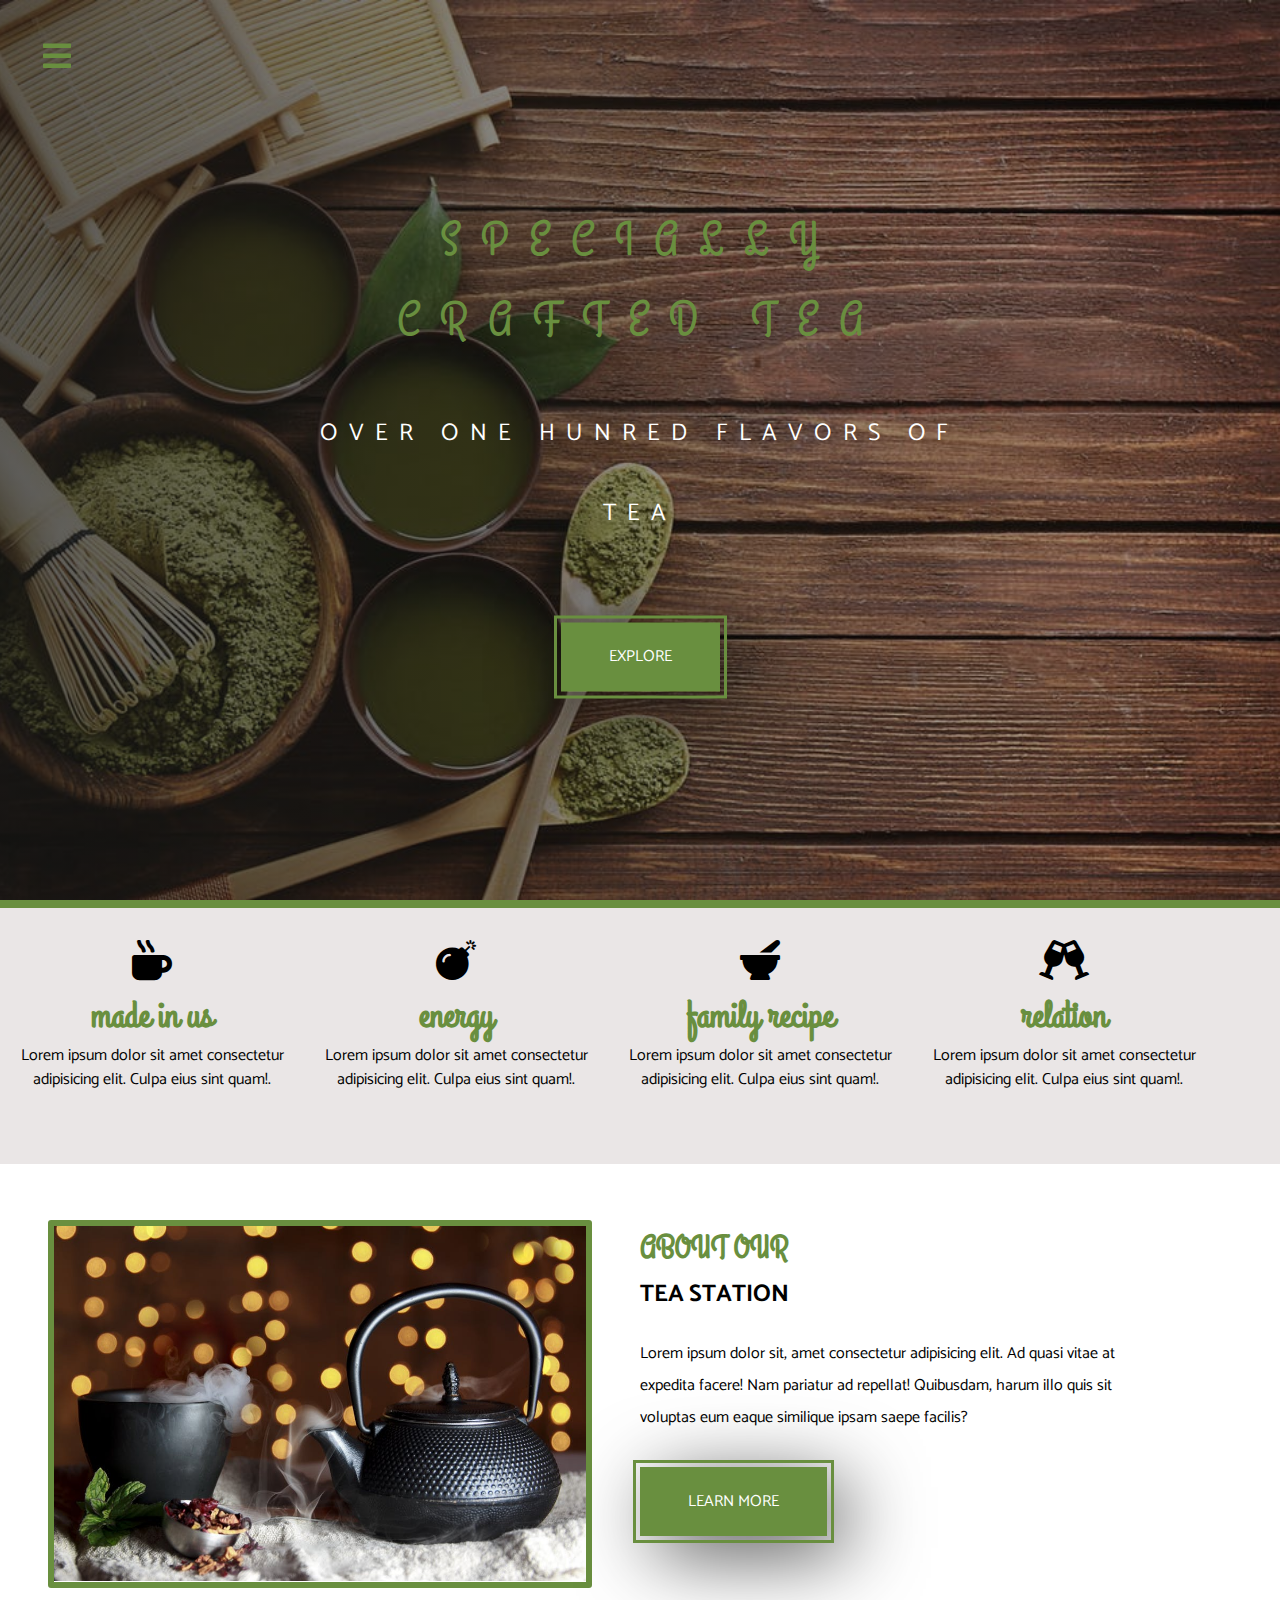
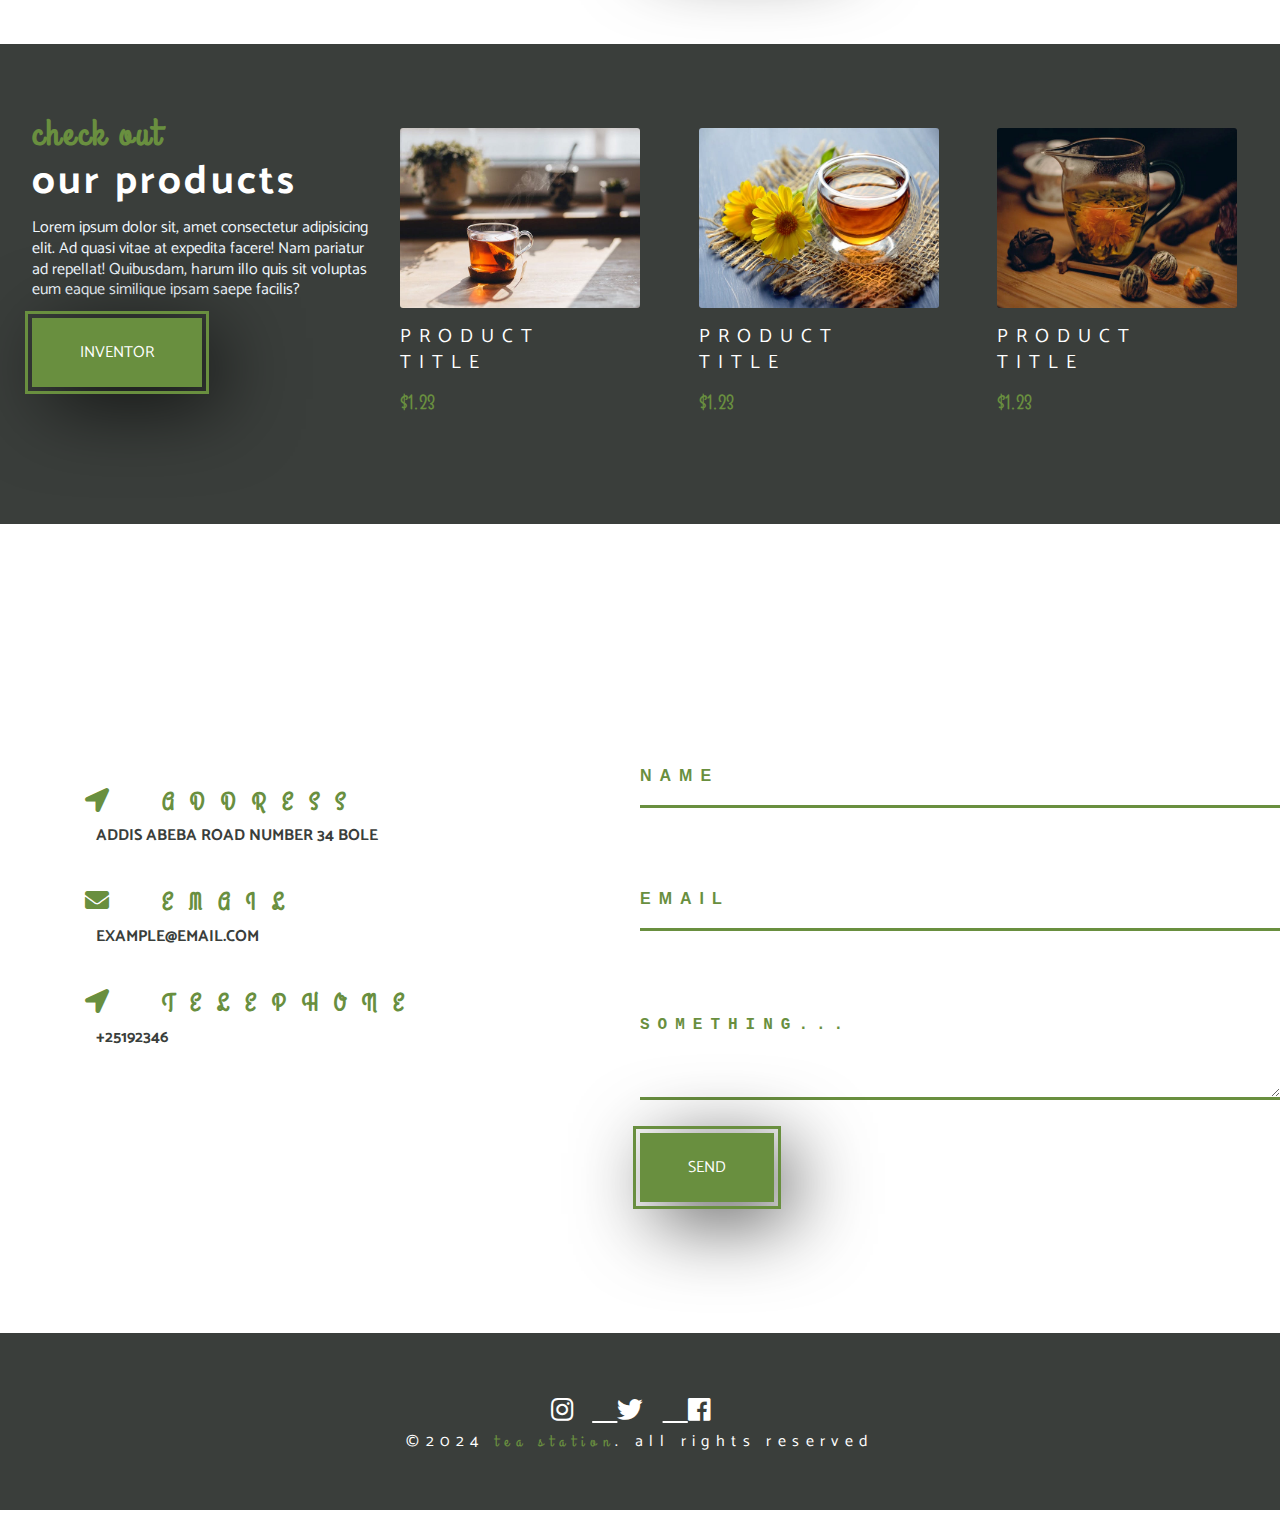
<file: index.html>
<!DOCTYPE html>
<html lang="en">
  <head>
    <link rel="stylesheet" href="./css/icon-font.css" />

    <link rel="stylesheet" href="./css/style.css" />
    <link rel="stylesheet" href="./fontawesome-free-5.7.2-web/css/all.css" />

    <meta charset="UTF-8" />
    <meta name="viewport" content="width=device-width, initial-scale=1.0" />
    <title>Document</title>
  </head>
  <body>
    <div class="navigation">
      <input type="checkbox" class="navigation__checkbox" id="nav-toggle" />
      <label for="nav-toggle" class="navigation__button"
        ><span class="nav-btn" id="nav-btn">
          <i class="fas fa-bars"></i>
        </span>
       
          <span class="navigation__close" id="nav-close">
            <i class="fas fa-times"></i>
          </span>
        
        </label
      >
      <div class="navigation__background">&nbsp;</div>
      <div class="navigation__nav">
        
        <ul class="navigation__list">
          <li class="navigation__item">
            <a href="index.html" class="navigation__link">Home</a>
          </li>
          <li class="navigation__item">
            <a href="skills.html" class="navigation__link">Skill</a>
          </li>
          <li class="navigation__item">
            <a href="about.html" class="navigation__link">About</a>
          </li>
          <li class="navigation__item">
            <a href="products.html" class="navigation__link">Product</a>
          </li>
        </ul>
      </div>
    </div>
    <header class="header">
      <div class="header-primary">
        <span class="header-primary--main"> specially crafted tea </span>
        <span class="header-primary--sub">
          Over one hunred flavors of tea
        </span>
        <a class="btn btn--main" href="#">Explore</a>
      </div>
    </header>
    <div class="divider-continer"></div>
    <section class="section-skill">
      <article class="skill">
        <span class="skill-icon"><i class="fas fa-mug-hot"></i></span>
        <div class="skill__title"><h1>made in us</h1></div>
        <div class="skill__text">
          <p>
            Lorem ipsum dolor sit amet consectetur adipisicing elit. Culpa eius
            sint quam!.
          </p>
        </div>
      </article>
      <article class="skill">
        <span class="skill-icon"><i class="fas fa-bomb"></i></span>
        <div class="skill__title"><h1>energy</h1></div>
        <div class="skill__text">
          <p>
            Lorem ipsum dolor sit amet consectetur adipisicing elit. Culpa eius
            sint quam!.
          </p>
        </div>
      </article>
      <article class="skill">
        <span class="skill-icon"><i class="fas fa-mortar-pestle"></i></span>
        <div class="skill__title"><h1>family recipe</h1></div>
        <div class="skill__text">
          <p>
            Lorem ipsum dolor sit amet consectetur adipisicing elit. Culpa eius
            sint quam!.
          </p>
        </div>
      </article>
      <article class="skill">
        <span class="skill-icon"><i class="fas fa-glass-cheers"></i></span>
        <div class="skill__title"><h1>relation</h1></div>
        <div class="skill__text">
          <p>
            Lorem ipsum dolor sit amet consectetur adipisicing elit. Culpa eius
            sint quam!.
          </p>
        </div>
      </article>
    </section>
    <section class="about">
      <div class="about-image">
        <img src="./images/about-bcg.jpeg" alt="cup of tea" />
      </div>
      <div class="about-text">
        <h1>about our</h1>
        <h2>tea station</h2>
        <p>
          Lorem ipsum dolor sit, amet consectetur adipisicing elit. Ad quasi
          vitae at expedita facere! Nam pariatur ad repellat! Quibusdam, harum
          illo quis sit voluptas eum eaque similique ipsam saepe facilis?
        </p>
        <a class="btn btn--sub" href="#">learn more</a>
      </div>
    </section>
    <section class="section-production">
      <div class="production__text">
        <h1>check out</h1>
        <h2>our products</h2>
        <p>
          Lorem ipsum dolor sit, amet consectetur adipisicing elit. Ad quasi
          vitae at expedita facere! Nam pariatur ad repellat! Quibusdam, harum
          illo quis sit voluptas eum eaque similique ipsam saepe facilis?
        </p>
        <a class="btn btn-teritary" href="#">inventor</a>
      </div>
      <div class="production__showcase-box">
        <div class="production-showcase">
          <img src="./images/product-1.jpeg" alt="product one" />
          <span class="production-title">product title</span>
          <span class="production-price">$1.23</span>
        </div>
        <div class="production-showcase">
          <img src="./images/product-2.jpeg" alt="product two" />
          <span class="production-title">product title</span>
          <span class="production-price">$1.23</span>
        </div>
        <div class="production-showcase">
          <img src="./images/product-3.jpeg" alt="product three" />
          <span class="production-title">product title</span>
          <span class="production-price">$1.23</span>
        </div>
      </div>
    </section>
    <section class="section-contact">
      <div class="contact">
        <div class="contact-info">
          <h3 class="contact-title">
            <span class="contact-icon"
              ><i class="fas fa-location-arrow"></i
            ></span>
            address
          </h3>
          <h3 class="contact-text">addis abeba road number 34 bole</h3>
        </div>
        <div class="contact-info">
          <h3 class="contact-title">
            <span class="contact-icon"><i class="fas fa-envelope"></i></span>
            email
          </h3>
          <h3 class="contact-text">example@email.com</h3>
        </div>
        <div class="contact-info">
          <h3 class="contact-title">
            <span class="contact-icon"
              ><i class="fas fa-location-arrow"></i
            ></span>
            telephone
          </h3>
          <h3 class="contact-text">+25192346</h3>
        </div>
      </div>
      <div class="contact-form-box">
        <form action="./tsionbeyene2gmail.com" method="post">
          <input type="text" placeholder="name" class="form-control" />
          <input type="email" placeholder="email" class="form-control" />
          <textarea
            name="message"
            rows="4"
            placeholder="something..."
            class="form-control"
          ></textarea>
          <a class="btn btn-form" href="#">send</a>
        </form>
      </div>
    </section>
    <footer class="footer">
      <div class="section-center">
        <div class="social-icons">
          <a href="#" class="social-icon">
            <i class="fab fa-instagram"></i>
          </a>
          <a href="#" class="social-icon">
            <i class="fab fa-twitter"></i>
          </a>
          <a href="#" class="social-icon">
            <i class="fab fa-facebook"></i>
          </a>
        </div>
        <p class="footer-text">
          &copy;2024 <span class="text-primary">tea station</span>. all rights
          reserved
        </p>
      </div>
    </footer>
  </body>
</html>
</file>
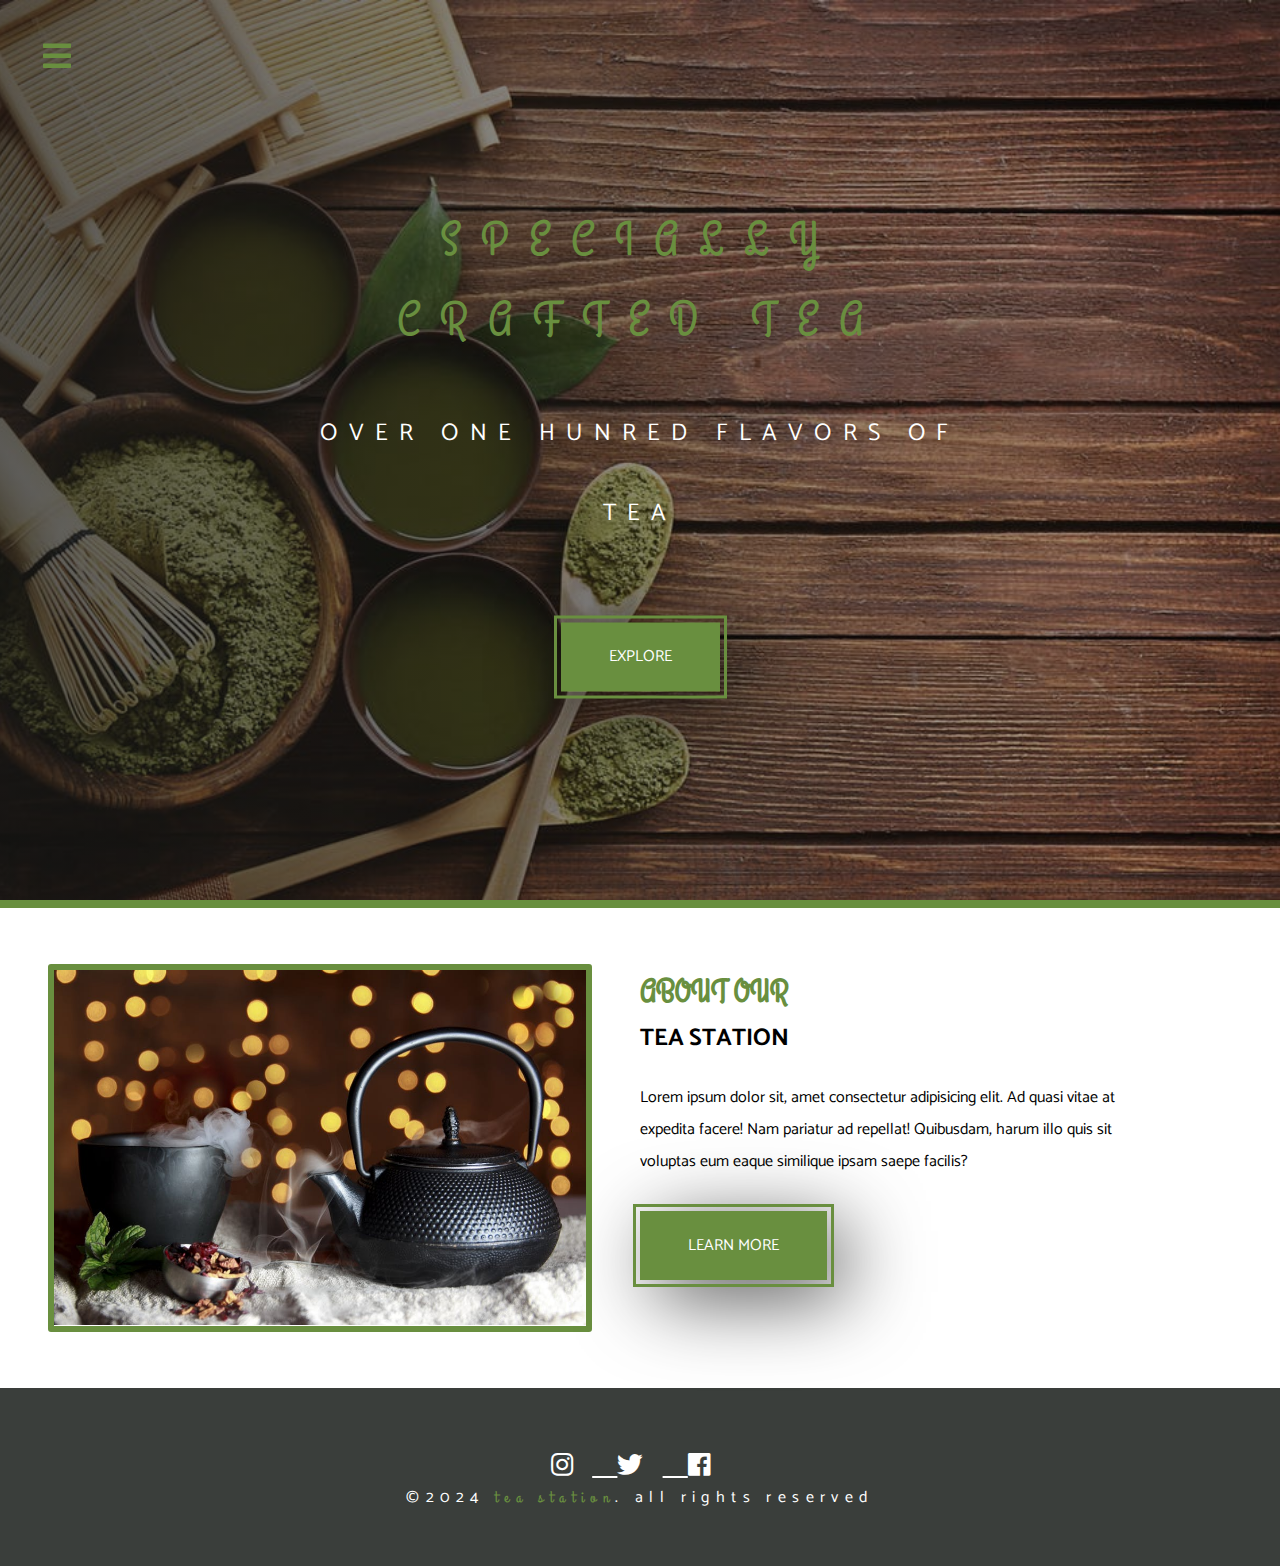
<file: about.html>
<!DOCTYPE html>
<html lang="en">
  <head>
    <meta charset="UTF-8" />
    <meta name="viewport" content="width=device-width, initial-scale=1.0" />
    <meta http-equiv="X-UA-Compatible" content="ie=edge" />
    <title>Tea Station || About</title>
    <!-- font-awesome -->
    <link rel="stylesheet" href="./fontawesome-free-5.7.2-web/css/all.css" />
    <!-- custom css -->
    <link rel="stylesheet" href="./css/style.css" />
  </head>

  <body>
    <!-- nav button -->
    <div class="navigation">
      <input type="checkbox" class="navigation__checkbox" id="nav-toggle" />
      <label for="nav-toggle" class="navigation__button"
        ><span class="nav-btn" id="nav-btn">
          <i class="fas fa-bars"></i>
        </span>
       
          <span class="navigation__close" id="nav-close">
            <i class="fas fa-times"></i>
          </span>
        
        </label
      >
      <div class="navigation__background">&nbsp;</div>
      <div class="navigation__nav">
        
        <ul class="navigation__list">
          <li class="navigation__item">
            <a href="index.html" class="navigation__link">Home</a>
          </li>
          <li class="navigation__item">
            <a href="skills.html" class="navigation__link">Skill</a>
          </li>
          <li class="navigation__item">
            <a href="about.html" class="navigation__link">About</a>
          </li>
          <li class="navigation__item">
            <a href="products.html" class="navigation__link">Product</a>
          </li>
        </ul>
      </div>
    </div>
    <header class="header">
      <div class="header-primary">
        <span class="header-primary--main"> specially crafted tea </span>
        <span class="header-primary--sub">
          Over one hunred flavors of tea
        </span>
        <a class="btn btn--main" href="#">Explore</a>
      </div>
    </header>
    <div class="divider-continer"></div>
    <!-- skills section -->
    <!-- about -->
    <section class="about">
      <div class="about-image">
        <img src="./images/about-bcg.jpeg" alt="cup of tea" />
      </div>
      <div class="about-text">
        <h1>about our</h1>
        <h2>tea station</h2>
        <p>
          Lorem ipsum dolor sit, amet consectetur adipisicing elit. Ad quasi
          vitae at expedita facere! Nam pariatur ad repellat! Quibusdam, harum
          illo quis sit voluptas eum eaque similique ipsam saepe facilis?
        </p>
        <a class="btn btn--sub" href="#">learn more</a>
      </div>
    </section>
    <!-- end of about -->

    <footer class="footer">
      <div class="section-center">
        <div class="social-icons">
          <a href="#" class="social-icon">
            <i class="fab fa-instagram"></i>
          </a>
          <a href="#" class="social-icon">
            <i class="fab fa-twitter"></i>
          </a>
          <a href="#" class="social-icon">
            <i class="fab fa-facebook"></i>
          </a>
        </div>
        <p class="footer-text">
          &copy;2024 <span class="text-primary">tea station</span>. all rights
          reserved
        </p>
      </div>
    </footer>
  </body>
</html>
</file>
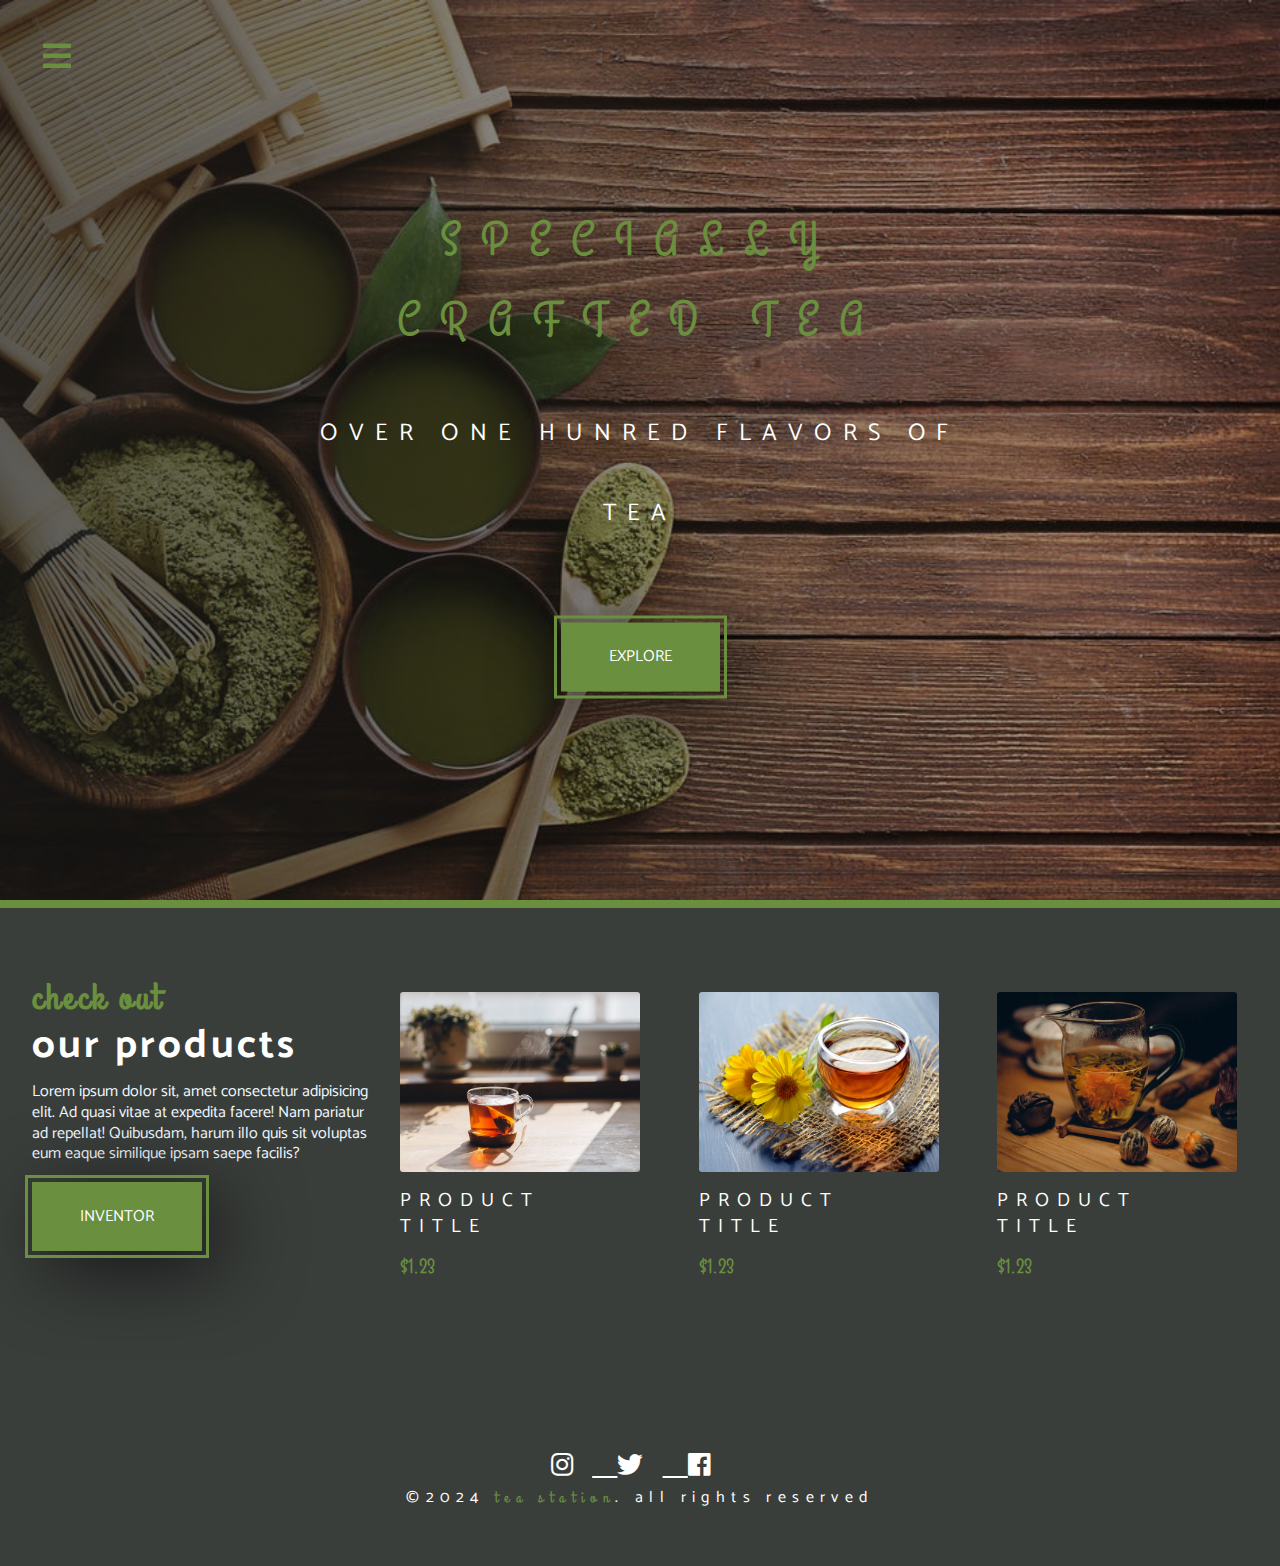
<file: products.html>
<!DOCTYPE html>
<html lang="en">
  <head>
    <meta charset="UTF-8" />
    <meta name="viewport" content="width=device-width, initial-scale=1.0" />
    <meta http-equiv="X-UA-Compatible" content="ie=edge" />
    <title>Tea Station || Products</title>
    <!-- font-awesome -->
    <link rel="stylesheet" href="./fontawesome-free-5.7.2-web/css/all.css" />
    <!-- custom css -->
    <link rel="stylesheet" href="./css/style.css" />
  </head>

  <body>
    <!-- nav button -->
    <div class="navigation">
      <input type="checkbox" class="navigation__checkbox" id="nav-toggle" />
      <label for="nav-toggle" class="navigation__button"
        ><span class="nav-btn" id="nav-btn">
          <i class="fas fa-bars"></i>
        </span>
       
          <span class="navigation__close" id="nav-close">
            <i class="fas fa-times"></i>
          </span>
        
        </label
      >
      <div class="navigation__background">&nbsp;</div>
      <div class="navigation__nav">
        
        <ul class="navigation__list">
          <li class="navigation__item">
            <a href="index.html" class="navigation__link">Home</a>
          </li>
          <li class="navigation__item">
            <a href="skills.html" class="navigation__link">Skill</a>
          </li>
          <li class="navigation__item">
            <a href="about.html" class="navigation__link">About</a>
          </li>
          <li class="navigation__item">
            <a href="products.html" class="navigation__link">Product</a>
          </li>
        </ul>
      </div>
    </div>
    <header class="header">
      <div class="header-primary">
        <span class="header-primary--main"> specially crafted tea </span>
        <span class="header-primary--sub">
          Over one hunred flavors of tea
        </span>
        <a class="btn btn--main" href="#">Explore</a>
      </div>
    </header>
    <div class="divider-continer"></div>
    <!-- products -->
    <section class="section-production">
      <div class="production__text">
        <h1>check out</h1>
        <h2>our products</h2>
        <p>
          Lorem ipsum dolor sit, amet consectetur adipisicing elit. Ad quasi
          vitae at expedita facere! Nam pariatur ad repellat! Quibusdam, harum
          illo quis sit voluptas eum eaque similique ipsam saepe facilis?
        </p>
        <a class="btn btn-teritary" href="#">inventor</a>
      </div>
      <div class="production__showcase-box">
        <div class="production-showcase">
          <img src="./images/product-1.jpeg" alt="product one" />
          <span class="production-title">product title</span>
          <span class="production-price">$1.23</span>
        </div>
        <div class="production-showcase">
          <img src="./images/product-2.jpeg" alt="product two" />
          <span class="production-title">product title</span>
          <span class="production-price">$1.23</span>
        </div>
        <div class="production-showcase">
          <img src="./images/product-3.jpeg" alt="product three" />
          <span class="production-title">product title</span>
          <span class="production-price">$1.23</span>
        </div>
      </div>
    </section>
    <!-- end of  products -->

    <footer class="footer">
      <div class="section-center">
        <div class="social-icons">
          <a href="#" class="social-icon">
            <i class="fab fa-instagram"></i>
          </a>
          <a href="#" class="social-icon">
            <i class="fab fa-twitter"></i>
          </a>
          <a href="#" class="social-icon">
            <i class="fab fa-facebook"></i>
          </a>
        </div>
        <p class="footer-text">
          &copy;2024 <span class="text-primary">tea station</span>. all rights
          reserved
        </p>
      </div>
    </footer>
  </body>
</html>
</file>
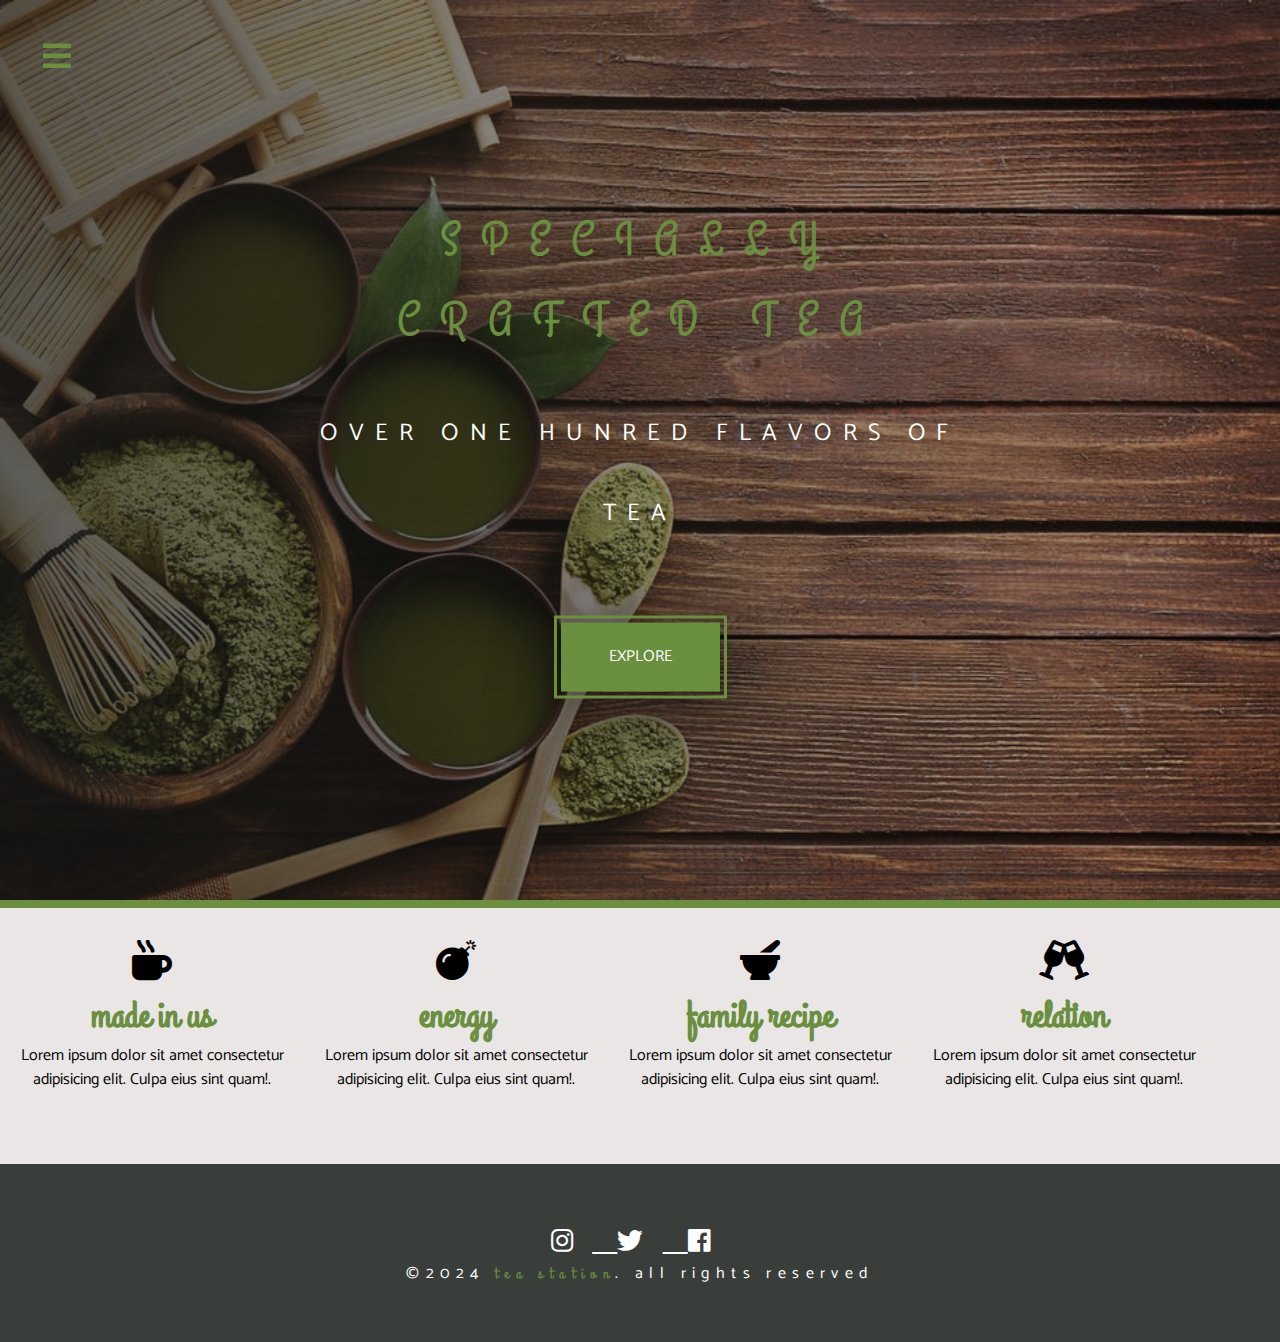
<file: skills.html>
<!DOCTYPE html>
<html lang="en">
  <head>
    <meta charset="UTF-8" />
    <meta name="viewport" content="width=device-width, initial-scale=1.0" />
    <meta http-equiv="X-UA-Compatible" content="ie=edge" />
    <title>Tea Station</title>
    <!-- font-awesome -->
    <link rel="stylesheet" href="./fontawesome-free-5.7.2-web/css/all.css" />
    <!-- custom css -->
    <link rel="stylesheet" href="./css/style.css" />
  </head>

  <body>
    <!-- nav button -->
    <div class="navigation">
      <input type="checkbox" class="navigation__checkbox" id="nav-toggle" />
      <label for="nav-toggle" class="navigation__button"
        ><span class="nav-btn" id="nav-btn">
          <i class="fas fa-bars"></i>
        </span>
       
          <span class="navigation__close" id="nav-close">
            <i class="fas fa-times"></i>
          </span>
        
        </label
      >
      <div class="navigation__background">&nbsp;</div>
      <div class="navigation__nav">
        
        <ul class="navigation__list">
          <li class="navigation__item">
            <a href="index.html" class="navigation__link">Home</a>
          </li>
          <li class="navigation__item">
            <a href="skills.html" class="navigation__link">Skill</a>
          </li>
          <li class="navigation__item">
            <a href="about.html" class="navigation__link">About</a>
          </li>
          <li class="navigation__item">
            <a href="products.html" class="navigation__link">Product</a>
          </li>
        </ul>
      </div>
    </div>
    <!-- header -->
    <header class="header">
      <div class="header-primary">
        <span class="header-primary--main"> specially crafted tea </span>
        <span class="header-primary--sub">
          Over one hunred flavors of tea
        </span>
        <a class="btn btn--main" href="#">Explore</a>
      </div>
    </header>
    <div class="divider-continer"></div>
    <section class="section-skill">
      <article class="skill">
        <span class="skill-icon"><i class="fas fa-mug-hot"></i></span>
        <div class="skill__title"><h1>made in us</h1></div>
        <div class="skill__text">
          <p>
            Lorem ipsum dolor sit amet consectetur adipisicing elit. Culpa eius
            sint quam!.
          </p>
        </div>
      </article>
      <article class="skill">
        <span class="skill-icon"><i class="fas fa-bomb"></i></span>
        <div class="skill__title"><h1>energy</h1></div>
        <div class="skill__text">
          <p>
            Lorem ipsum dolor sit amet consectetur adipisicing elit. Culpa eius
            sint quam!.
          </p>
        </div>
      </article>
      <article class="skill">
        <span class="skill-icon"><i class="fas fa-mortar-pestle"></i></span>
        <div class="skill__title"><h1>family recipe</h1></div>
        <div class="skill__text">
          <p>
            Lorem ipsum dolor sit amet consectetur adipisicing elit. Culpa eius
            sint quam!.
          </p>
        </div>
      </article>
      <article class="skill">
        <span class="skill-icon"><i class="fas fa-glass-cheers"></i></span>
        <div class="skill__title"><h1>relation</h1></div>
        <div class="skill__text">
          <p>
            Lorem ipsum dolor sit amet consectetur adipisicing elit. Culpa eius
            sint quam!.
          </p>
        </div>
      </article>
    </section>
    <!--end of skills section -->

    <footer class="footer">
      <div class="section-center">
        <div class="social-icons">
          <a href="#" class="social-icon">
            <i class="fab fa-instagram"></i>
          </a>
          <a href="#" class="social-icon">
            <i class="fab fa-twitter"></i>
          </a>
          <a href="#" class="social-icon">
            <i class="fab fa-facebook"></i>
          </a>
        </div>
        <p class="footer-text">
          &copy;2024 <span class="text-primary">tea station</span>. all rights
          reserved
        </p>
      </div>
    </footer>
  </body>
</html>
</file>
<file: css/icon-font.css>
@charset "UTF-8";

@font-face {
  font-family: "linea-basic-10";
  src:url("fonts/linea-basic-10.eot");
  src:url("fonts/linea-basic-10.eot?#iefix") format("embedded-opentype"),
    url("fonts/linea-basic-10.woff") format("woff"),
    url("fonts/linea-basic-10.ttf") format("truetype"),
    url("fonts/linea-basic-10.svg#linea-basic-10") format("svg");
  font-weight: normal;
  font-style: normal;

}

[data-icon]:before {
  font-family: "linea-basic-10" !important;
  content: attr(data-icon);
  font-style: normal !important;
  font-weight: normal !important;
  font-variant: normal !important;
  text-transform: none !important;
  speak: none;
  line-height: 1;
  -webkit-font-smoothing: antialiased;
  -moz-osx-font-smoothing: grayscale;
}

[class^="icon-basic"]:before,
[class*=" icon-basic"]:before {
  font-family: "linea-basic-10" !important;
  font-style: normal !important;
  font-weight: normal !important;
  font-variant: normal !important;
  text-transform: none !important;
  speak: none;
  line-height: 1;
  -webkit-font-smoothing: antialiased;
  -moz-osx-font-smoothing: grayscale;
}

.icon-basic-accelerator:before {
  content: "a";
}
.icon-basic-alarm:before {
  content: "b";
}
.icon-basic-anchor:before {
  content: "c";
}
.icon-basic-anticlockwise:before {
  content: "d";
}
.icon-basic-archive:before {
  content: "e";
}
.icon-basic-archive-full:before {
  content: "f";
}
.icon-basic-ban:before {
  content: "g";
}
.icon-basic-battery-charge:before {
  content: "h";
}
.icon-basic-battery-empty:before {
  content: "i";
}
.icon-basic-battery-full:before {
  content: "j";
}
.icon-basic-battery-half:before {
  content: "k";
}
.icon-basic-bolt:before {
  content: "l";
}
.icon-basic-book:before {
  content: "m";
}
.icon-basic-book-pen:before {
  content: "n";
}
.icon-basic-book-pencil:before {
  content: "o";
}
.icon-basic-bookmark:before {
  content: "p";
}
.icon-basic-calculator:before {
  content: "q";
}
.icon-basic-calendar:before {
  content: "r";
}
.icon-basic-cards-diamonds:before {
  content: "s";
}
.icon-basic-cards-hearts:before {
  content: "t";
}
.icon-basic-case:before {
  content: "u";
}
.icon-basic-chronometer:before {
  content: "v";
}
.icon-basic-clessidre:before {
  content: "w";
}
.icon-basic-clock:before {
  content: "x";
}
.icon-basic-clockwise:before {
  content: "y";
}
.icon-basic-cloud:before {
  content: "z";
}
.icon-basic-clubs:before {
  content: "A";
}
.icon-basic-compass:before {
  content: "B";
}
.icon-basic-cup:before {
  content: "C";
}
.icon-basic-diamonds:before {
  content: "D";
}
.icon-basic-display:before {
  content: "E";
}
.icon-basic-download:before {
  content: "F";
}
.icon-basic-exclamation:before {
  content: "G";
}
.icon-basic-eye:before {
  content: "H";
}
.icon-basic-eye-closed:before {
  content: "I";
}
.icon-basic-female:before {
  content: "J";
}
.icon-basic-flag1:before {
  content: "K";
}
.icon-basic-flag2:before {
  content: "L";
}
.icon-basic-floppydisk:before {
  content: "M";
}
.icon-basic-folder:before {
  content: "N";
}
.icon-basic-folder-multiple:before {
  content: "O";
}
.icon-basic-gear:before {
  content: "P";
}
.icon-basic-geolocalize-01:before {
  content: "Q";
}
.icon-basic-geolocalize-05:before {
  content: "R";
}
.icon-basic-globe:before {
  content: "S";
}
.icon-basic-gunsight:before {
  content: "T";
}
.icon-basic-hammer:before {
  content: "U";
}
.icon-basic-headset:before {
  content: "V";
}
.icon-basic-heart:before {
  content: "W";
}
.icon-basic-heart-broken:before {
  content: "X";
}
.icon-basic-helm:before {
  content: "Y";
}
.icon-basic-home:before {
  content: "Z";
}
.icon-basic-info:before {
  content: "0";
}
.icon-basic-ipod:before {
  content: "1";
}
.icon-basic-joypad:before {
  content: "2";
}
.icon-basic-key:before {
  content: "3";
}
.icon-basic-keyboard:before {
  content: "4";
}
.icon-basic-laptop:before {
  content: "5";
}
.icon-basic-life-buoy:before {
  content: "6";
}
.icon-basic-lightbulb:before {
  content: "7";
}
.icon-basic-link:before {
  content: "8";
}
.icon-basic-lock:before {
  content: "9";
}
.icon-basic-lock-open:before {
  content: "!";
}
.icon-basic-magic-mouse:before {
  content: "\"";
}
.icon-basic-magnifier:before {
  content: "#";
}
.icon-basic-magnifier-minus:before {
  content: "$";
}
.icon-basic-magnifier-plus:before {
  content: "%";
}
.icon-basic-mail:before {
  content: "&";
}
.icon-basic-mail-multiple:before {
  content: "'";
}
.icon-basic-mail-open:before {
  content: "(";
}
.icon-basic-mail-open-text:before {
  content: ")";
}
.icon-basic-male:before {
  content: "*";
}
.icon-basic-map:before {
  content: "+";
}
.icon-basic-message:before {
  content: ",";
}
.icon-basic-message-multiple:before {
  content: "-";
}
.icon-basic-message-txt:before {
  content: ".";
}
.icon-basic-mixer2:before {
  content: "/";
}
.icon-basic-mouse:before {
  content: ":";
}
.icon-basic-notebook:before {
  content: ";";
}
.icon-basic-notebook-pen:before {
  content: "<";
}
.icon-basic-notebook-pencil:before {
  content: "=";
}
.icon-basic-paperplane:before {
  content: ">";
}
.icon-basic-pencil-ruler:before {
  content: "?";
}
.icon-basic-pencil-ruler-pen:before {
  content: "@";
}
.icon-basic-photo:before {
  content: "[";
}
.icon-basic-picture:before {
  content: "]";
}
.icon-basic-picture-multiple:before {
  content: "^";
}
.icon-basic-pin1:before {
  content: "_";
}
.icon-basic-pin2:before {
  content: "`";
}
.icon-basic-postcard:before {
  content: "{";
}
.icon-basic-postcard-multiple:before {
  content: "|";
}
.icon-basic-printer:before {
  content: "}";
}
.icon-basic-question:before {
  content: "~";
}
.icon-basic-rss:before {
  content: "\\";
}
.icon-basic-server:before {
  content: "\e000";
}
.icon-basic-server2:before {
  content: "\e001";
}
.icon-basic-server-cloud:before {
  content: "\e002";
}
.icon-basic-server-download:before {
  content: "\e003";
}
.icon-basic-server-upload:before {
  content: "\e004";
}
.icon-basic-settings:before {
  content: "\e005";
}
.icon-basic-share:before {
  content: "\e006";
}
.icon-basic-sheet:before {
  content: "\e007";
}
.icon-basic-sheet-multiple:before {
  content: "\e008";
}
.icon-basic-sheet-pen:before {
  content: "\e009";
}
.icon-basic-sheet-pencil:before {
  content: "\e00a";
}
.icon-basic-sheet-txt:before {
  content: "\e00b";
}
.icon-basic-signs:before {
  content: "\e00c";
}
.icon-basic-smartphone:before {
  content: "\e00d";
}
.icon-basic-spades:before {
  content: "\e00e";
}
.icon-basic-spread:before {
  content: "\e00f";
}
.icon-basic-spread-bookmark:before {
  content: "\e010";
}
.icon-basic-spread-text:before {
  content: "\e011";
}
.icon-basic-spread-text-bookmark:before {
  content: "\e012";
}
.icon-basic-star:before {
  content: "\e013";
}
.icon-basic-tablet:before {
  content: "\e014";
}
.icon-basic-target:before {
  content: "\e015";
}
.icon-basic-todo:before {
  content: "\e016";
}
.icon-basic-todo-pen:before {
  content: "\e017";
}
.icon-basic-todo-pencil:before {
  content: "\e018";
}
.icon-basic-todo-txt:before {
  content: "\e019";
}
.icon-basic-todolist-pen:before {
  content: "\e01a";
}
.icon-basic-todolist-pencil:before {
  content: "\e01b";
}
.icon-basic-trashcan:before {
  content: "\e01c";
}
.icon-basic-trashcan-full:before {
  content: "\e01d";
}
.icon-basic-trashcan-refresh:before {
  content: "\e01e";
}
.icon-basic-trashcan-remove:before {
  content: "\e01f";
}
.icon-basic-upload:before {
  content: "\e020";
}
.icon-basic-usb:before {
  content: "\e021";
}
.icon-basic-video:before {
  content: "\e022";
}
.icon-basic-watch:before {
  content: "\e023";
}
.icon-basic-webpage:before {
  content: "\e024";
}
.icon-basic-webpage-img-txt:before {
  content: "\e025";
}
.icon-basic-webpage-multiple:before {
  content: "\e026";
}
.icon-basic-webpage-txt:before {
  content: "\e027";
}
.icon-basic-world:before {
  content: "\e028";
}
</file>
<file: css/style.css>
@import url("https://fonts.googleapis.com/css?family=Catamaran:400,700|Grand+Hotel");
:root {
  --white-color: #fff;
  --primary-color: #181817b3;
  --green: #698f3f;
  --mainDark: #3a3e3b;
  --gray: rgb(210, 225, 210);
  --secondary-color: #1210103d;
}
* {
  margin: 0;
  padding: 0;
  box-sizing: border-box;
}
body {
  font-family: "Catamaran", sans-serif;
  font-weight: 400;
  line-height: 0.5rem;
  font-size: 62.5%;
  background-color: var(--white-color);
}
.header {
  height: 100vh;
  background: linear-gradient(
      to right,
      var(--primary-color),
      var(--secondary-color)
    ),
    url("../images/main-bcg.jpeg");
  background-size: cover;
  background-position: center;
  background-repeat: no-repeat;
  position: relative;
}

.header-primary {
  position: absolute;
  top: 50%;
  left: 50%;
  transform: translate(-50%, -50%);
  text-align: center;
  line-height: 4rem;

  @media  (max-width: 400px)  {
    line-height: 1rem;
  }

  @media (min-width:401px) and (max-width: 500px) {
    line-height: 2rem;
  }

  @media (min-width:501px) and (max-width: 800px) {
    line-height: 3rem;
  }
  @media (min-width:801px) and (max-width: 2000px) {
    line-height: 5rem;
  }
}
.header-primary--main {
  font-size: 3rem;
  font-family: "Grand Hotel", cursive;
  display: block;
  text-transform: uppercase;
  letter-spacing: 1.3rem;
  color: var(--green);
  font-weight: 500;
  animation: moveFromLeft;
  animation-duration: 5s;
  animation-timing-function: ease-in-out;

  @media (max-width: 400px) {
    font-size: 1.5rem;
    letter-spacing: 0.4rem;
  }
  @media (min-width:401px) and (max-width: 500px) {
    font-size: 2rem;
    letter-spacing: 0.3rem;
    line-height: 3rem;
  }

  @media (min-width:501px) and (max-width: 800px) {
    font-size: 2.5rem;
    letter-spacing: 0.6rem;
    line-height: 4rem;
  }
  @media (min-width:801px) and (max-width: 1200px) {
    letter-spacing: 1rem;
    line-height: 4rem;
  }

 
}
.header-primary--sub {
  font-size: 1.5rem;
  display: block;
  text-transform: uppercase;
  letter-spacing: 0.7rem;
  margin-top: 2rem;
  margin-bottom: 4rem;
  color: var(--white-color);
  animation: moveFromRight;
  animation-duration: 5s;
  animation-timing-function: ease-in-out;

  @media (max-width: 400px) {
    font-size: 1rem;
  }

  @media(min-width:401px) and (max-width: 500px) {
    font-size: 1.2rem;
    letter-spacing: 0.3rem;
  }
  @media (min-width:501px) and (max-width: 800px) {
    font-size: 1rem;
    letter-spacing: 0.3rem;
  }
  @media (min-width:801px) and (max-width: 1200px) {
    font-size: 1.3rem;
    letter-spacing: 0.7rem;
    line-height: 2.2rem;
  }
}
@keyframes moveFromLeft {
  0% {
    transform: translateX(-100rem);
  }
  50% {
    transform: translateX(10rem);
  }
  80% {
    transform: translateX(-5rem);
  }
  100% {
    transform: translateX(0);
  }
}
@keyframes moveFromRight {
  0% {
    transform: translateX(100rem);
  }
  50% {
    transform: translateX(-10rem);
  }
  80% {
    transform: translateX(5rem);
  }
  100% {
    transform: translateX(0);
  }
}

.btn:link,
.btn:visited {
  text-transform: uppercase;
  text-decoration: none;
  padding: 1.3rem 3rem;
  cursor: pointer;
  font-size: 1rem;
  background-image: linear-gradient(
    100deg,
    transparent 0%,
    transparent 50%,
    var(--white-color) 50%
  );
  background-size: 220%;
  animation: btnBounce 5s ease-in-out;
  animation-fill-mode: backwards;
  transition: all 0.5s;
  outline: 0.2rem solid var(--green);
  outline-offset: 4px;
  box-shadow: 1rem 1rem 5rem #000000bc;

  @media(min-width:401px) and (max-width: 500px) {
    padding: 0.5rem 2rem;
  }
  @media (min-width:501px) and (max-width: 800px) {
    padding: 0.7rem 2.4rem;
  }
  @media (min-width:801px) and (max-width: 1200px) {
    padding: 1rem 2.7rem;
  }
}

.btn--main {
  background-color: var(--green);
  color: var(--white-color);
}
.btn--sub {
  background-color: var(--green);
  color: var(--white-color);
  animation: none !important;
}
.btn:hover,
.btn:active {
  background-position: 100%;
  color: var(--primary-color);
}
@keyframes btnBounce {
  0% {
    transform: scale(2);
    opacity: 0;
  }
  100% {
    transform: scale(1);
    opacity: 1;
  }
}
.divider-continer {
  height: 0.5rem;
  background-color: var(--green);
}
.section-skill {
  display: flex;
  flex-wrap: wrap;
  background-color: rgba(228, 222, 222, 0.762);
}
.skill {
  width: 19rem;
  height: 16rem;
  display: flex;
  flex-direction: column;
  text-align: center;
  transition: all 0.5s ease-in-out;
  border-radius: 3px;

  @media(min-width:401px) and (max-width: 500px) {
    margin-left: 5rem;
  }
  @media(min-width:501px) and (max-width: 600px) {
    margin-left: 5rem;
  }
  @media(min-width:601px) and (max-width: 700px) {
    margin-left: 9rem;
  }
  @media(min-width:701px) and (max-width: 800px) {
    margin-left: 2.5rem;
  }
  @media (min-width:801px) and (max-width: 900px) {
    width: 22.5rem;
    margin-left: 1.6rem;
  }
  @media (min-width:901px) and (max-width: 970px) {
    width: 22.5rem;
    margin-left: 5rem;
  }
  @media (min-width:971px) and (max-width: 1250px) {
    width: 22.5rem;
    margin-left: 7rem;
  }

 
}
.skill-icon {
  font-size: 2.5rem;
  margin: 2rem auto;
  display: block;
  transition: all 0.5s ease-in-out;
}

.skill__title {
  font-size: 1.2rem;
  font-family: "Grand Hotel", cursive;
  color: var(--green);
  transition: all 0.5s ease-in-out;

  
  @media (min-width:801px) and (max-width: 1250px) {
   font-size: 1.5rem;
  }
}
.skill__text {
  font-size: 1rem;
  line-height: 1.5rem;
  margin-top: 1.5rem;

  @media (min-width:801px) and (max-width: 1250px) {
  line-height: 2rem;
  }
}
.skill:hover {
  background-color: var(--green);
}
.skill:hover .skill-icon {
  transform: translateY(-0.7rem);
}
.skill:hover .skill__title {
  color: var(--white-color);
  transform: scale(1.1);
}
.about {
  display: grid;
  grid-template-columns: 1fr 1fr;
  height: 30rem;
  /* text-align: center; */
  align-items: center;

  @media (max-width: 400px) {
    grid-template-columns: 1fr;
    height: 50rem;
  }

  @media (min-width:401px) and (max-width: 500px) {
    grid-template-columns: 1fr;
    height: 50rem;
    text-align: center;
    align-items: center;
  }

  @media (min-width:501px) and (max-width: 800px) {
    grid-template-columns:  1fr;
    height: 50rem;
    text-align: center;
    align-items: center;
    
  }
}
.about-image {
  margin: 0 3rem;
  border: 0.4rem solid var(--green);
  border-radius: 3px;
  overflow: hidden;

  @media (max-width: 400px) {
    border: none;
  }

  @media (min-width:401px) and (max-width: 500px) {
    border: none;
  }

  @media (min-width:501px) and (max-width: 800px) {
    border: none;
  }
}
.about-image img {
  width: 100%;
  outline-offset: 4px;

  @media (max-width: 400px) {
    width: 80%;
  }

  @media (min-width:401px) and (max-width: 500px) {
    width: 85%;
  }
  @media (min-width:501px) and (max-width: 800px) {
    width: 85%;
  }
}
.about-image:hover img {
  opacity: 0.5;
  transform: scale(1.2);
}
.about-text {
  margin-top: -4rem;
  width: 30rem;
}
.about-text h1 {
  line-height: 1.5rem;
  font-size: 2rem;
  font-family: "Grand Hotel", cursive;
  margin-bottom: 1.5rem;
  text-transform: uppercase;
  color: var(--green);

  @media (min-width:501px) and (max-width: 800px) {
      font-size: 1.6rem;
    margin-left: 3rem;


  }
}
.about-text h2 {
  line-height: 1.3rem;
  font-size: 1.5rem;
  font-family: inherit;
  margin-bottom: 2rem;
  text-transform: uppercase;

  @media (min-width:501px) and (max-width: 800px) {
    font-size: 1.6rem;
    margin-left: 3rem;


  }
}

.about-text p {
  font-size: 1rem;
  line-height: 2rem;
  margin-bottom: 4rem;

  @media (min-width:501px) and (max-width: 800px) {
    width: 85%;
    margin-left: 5rem;
  }
}
.section-production {
  height: 30rem;
  background-color: var(--mainDark);
  align-items: center;
  display: grid;
  grid-template-columns: 400px auto;

  @media (max-width: 400px) {
    grid-template-columns: 1fr;
    height: 80rem;
  }
  @media (min-width:401px) and (max-width: 500px) {
    grid-template-columns: 1fr;
    height: 90rem;
  }

  @media (min-width:501px) and (max-width: 800px) {
    grid-template-columns: 300px auto;
    height: 65rem;
  }

  @media (min-width:801px) and (max-width: 1100px) {
    grid-template-columns: 300px auto;
    height: 65rem;
  }
}
.production__showcase-box {
  display: grid;
  grid-template-columns: 1fr 1fr 1fr;
  gap: 1rem;
  margin-top: -2rem;

  @media (max-width: 400px) {
    grid-template-columns: 1fr;
    margin-left: 2rem;
  }
  @media (min-width:401px) and (max-width: 500px) {
    grid-template-columns: 1fr;
    margin-left: 6rem;
  }
  @media (min-width:501px) and (max-width: 800px) {
    grid-template-columns: 1fr;
    justify-items: center;

  }
  @media (min-width:801px) and (max-width: 1100px) {
    grid-template-columns: 1fr;
    justify-items: center;
  }
  /* @media (min-width:901px) and (max-width: 1200px) {
    grid-template-columns: 200px 200px 200px;
    justify-items: center;
    gap: 0.5rem;
  } */
}
.production-showcase {
  display: flex;
  flex-direction: column;
}
.production-showcase img {
  width: 15rem;
  border-radius: 3px;
  margin-bottom: 1rem;

  @media (min-width:801px) and (max-width: 1200px) {
    width: 12rem;
  border-radius: 2px;
  margin-bottom: 1rem;
  }
}
.production-title {
  width: 5rem;
  text-transform: uppercase;
  line-height: 1.6rem;
  font-size: 1.2rem;
  letter-spacing: 0.5rem;
  font-family: inherit;
  margin-bottom: 1.5rem;
  color: var(--white-color);

  @media (max-width: 400px) {
    font-size: 0.5rem;
  }

  @media (min-width:401px) and (max-width: 500px) {
    font-size: 0.7rem;
  }

  @media (min-width:501px) and (max-width: 800px) {
    font-size: 0.8rem;
  }
}
.production-price {
  font-size: 1.3rem;
  font-family: "Grand Hotel", cursive;
  color: var(--green);

  @media (max-width: 800px) {
    font-size: 0.7rem;
  }
}
.production__text {
  margin: -5rem 2rem 0 2rem;

  @media (min-width:401px) and (max-width: 500px) {
    
    margin-left: 6rem;
  }
}
.production__text h1 {
  margin-bottom: 2.5rem;
  font-size: 2.3rem;
  font-family: "Grand Hotel", cursive;
  color: var(--green);
  letter-spacing: 0.2rem;

  @media (max-width: 400px) {
    font-size: 1rem;
  }
  @media (min-width:401px) and (max-width: 500px) {
    font-size: 1.5rem;
  }
  @media (min-width:501px) and (max-width: 800px) {
    font-size: 2rem;
  }
}
.production__text h2 {
  color: var(--white-color);
  letter-spacing: 0.2rem;
  font-size: 2rem;
  margin-bottom: 2rem;
  font-size: 2.5rem;

  @media (max-width: 400px) {
    font-size: 1.2rem;
  }

  @media (min-width:401px) and (max-width: 500px) {
    font-size: 1.5rem;
  }
  @media (min-width:501px) and (max-width: 800px) {
    font-size: 1.8rem;
  }
  @media (min-width:801px) and (max-width: 1100px) {
    font-size: 1.8rem;
  }
}
.production__text p {
  font-size: 1rem;
  line-height: 1.3rem;
  color: aliceblue;
  margin-bottom: 3rem;

  @media (min-width:501px) and (max-width: 800px) {
    line-height: 2rem;
    margin-bottom: 5rem;
  }
  @media (min-width:801px) and (max-width: 1100px) {
    line-height: 1.7rem;
    margin-bottom: 5rem;
  }
}
.btn-teritary {
  background-color: var(--green);
  color: var(--white-color);
  animation: none !important;
}
.section-contact {
  display: grid;
  grid-template-columns: 1fr 1fr;
  align-items: center;
  padding: 10rem 0;

  @media (max-width: 400px) {
    grid-template-columns: 1fr;
  }

  @media (min-width:401px) and (max-width: 500px) {
    grid-template-columns: 1fr;
  }

  @media (min-width:501px) and (max-width: 800px) {
     grid-template-columns: 1fr 1fr;
  }
}
.contact-info {
  margin-bottom: 3rem;
  margin-left: 4rem;

  @media (max-width: 400px) {
    margin-left: 2rem;
  }

  @media (min-width:401px) and (max-width: 500px) {
    margin-left: 2rem;
  }
  @media (min-width:501px) and (max-width: 800px) {
    margin-left: 2rem;
  }
  @media (min-width:801px) and (max-width: 1200px) {
    margin-left: 2rem;
  }
}
.contact-title {
  font-size: 1.5rem;
  font-family: "Grand Hotel", cursive;
  color: var(--green);
  margin: 1.3rem;
  text-transform: uppercase;
  letter-spacing: 1rem;

  @media (max-width: 400px) {
    font-size: 0.7rem;
    letter-spacing: 0.5rem;
  }

  @media (min-width:401px) and (max-width: 500px) {
    font-size: 1rem;
    letter-spacing: 0.6rem;
  }
  @media (min-width:501px) and (max-width: 800px) {
    font-size: 1.2rem;
    letter-spacing: 0.6rem;
  }
  @media (min-width:801px) and (max-width: 1200px) {
    font-size: 1.3rem;
    letter-spacing: 0.8rem;
  }
}
.contact-icon {
  font-size: 1.5rem;
  color: var(--green);
  margin-right: 1rem;

  @media (max-width: 400px) {
    font-size: 0.7rem;
  }

  @media (min-width:401px) and (max-width: 500px) {
    font-size: 0.9rem;
  }

  @media (min-width:501px) and (max-width: 800px) {
    font-size: 1.1rem;
  }
  @media (min-width:801px) and (max-width: 1200px) {
    font-size: 1.3rem;
  }
}
.contact-text {
  font-size: 1rem;
  color: var(--mainDark);
  margin-left: 2rem;
  text-transform: uppercase;

  @media (max-width: 400px) {
    font-size: 0.4rem;
  }
  @media (min-width:401px) and (max-width: 500px) {
    font-size: 0.6rem;
  }
  @media (min-width:501px) and (max-width: 800px) {
    font-size: 0.8rem;
  }
  @media (min-width:801px) and (max-width: 1200px) {
    font-size: 0.8rem;
  }
}

.contact-form-box {
  @media (max-width: 700px) {
    margin-left: 2rem;
  }
}
.form-control::placeholder {
  color: var(--green);
  font-size: 1rem;
  text-transform: uppercase;
}
.form-control {
  display: block;
  border: none;
  width: 100%;
  border-bottom: 3px solid var(--green);
  outline: none;
  margin: 4rem 0;
  padding: 1.3rem 0;
  font-size: 0.85rem;
  font-weight: bold;
  letter-spacing: 0.5rem;

  @media (max-width: 400px) {
    font-size: 0.1rem;
    border-bottom: 1px solid var(--green);
    width: 90%;
  }

  @media (min-width:401px) and (max-width: 500px) {
    font-size: 0.3rem;
    border-bottom: 1px solid var(--green);
    width: 90%;
  }
  @media (min-width:501px) and (max-width: 800px) {
    font-size: 0.5rem;
    border-bottom: 1px solid var(--green);
    width: 90%;
  }
  @media (min-width:801px) and (max-width: 1200px) {
    font-size: 0.7rem;
    border-bottom: 1px solid var(--green);
    width: 90%;
  }
}

.btn-form {
  background-color: var(--green);
  color: var(--white-color);
  animation: none !important;
}
.footer {
  padding: 4rem 0;
  background-color: var(--mainDark);
}
.section-center {
  text-align: center;
  display: block;
}
.social-icons {
  margin-bottom: 1rem;
}
.social-icon {
  font-size: 1.6rem;
  letter-spacing: 1.2rem;
  color: var(--white-color);
  transition: all 1s;

  @media (max-width: 400px) {
    font-size: 0.7rem;
    letter-spacing: 0.5rem;
  }

  @media (min-width:401px) and (max-width: 500px) {
    font-size: 0.9rem;
    letter-spacing: 0.8rem;
  }
  @media (min-width:501px) and (max-width: 800px) {
    font-size: 1.1rem;
    letter-spacing: 0.9rem;
  }
  @media (min-width:801px) and (max-width: 1200px) {
    font-size: 1.3rem;
    letter-spacing: 1rem;
  }
}
.social-icon:hover {
  color: var(--green);
  transform: scale(0.4);
}
.footer-text {
  color: var(--white-color);
  font-family: inherit;
  font-size: 1rem;
  letter-spacing: 0.4rem;

  @media (max-width: 400px) {
    font-size: 0.6rem;
    letter-spacing: 0.2rem;
    line-height: 1rem;
  }

  @media (min-width:401px) and (max-width: 500px) {
    font-size: 0.7rem;
    letter-spacing: 0.25rem;
    line-height: 1rem;
  }
  @media (min-width:501px) and (max-width: 800px) {
    font-size: 0.8rem;
    letter-spacing: 0.25rem;
    line-height: 1rem;
  }
  @media (min-width:801px) and (max-width: 1200px) {
    font-size: 0.8rem;
    letter-spacing: 0.3rem;
    line-height: 1rem;
  }
 
}

.text-primary {
  font-family: "Grand Hotel", cursive;
  color: var(--green);
}

.navigation__checkbox {
  display: none;
}
.navigation__button {
  background-color: transparent;
  height: 6rem;
  width: 6rem;
  position: fixed;
  top: 0.5rem;
  left: 0.7rem;
  border-radius: 50%;
  z-index: 200;
}
.navigation__background {
  opacity: 0;
  position: fixed;
  top: 2rem;
  left: 1rem;
  background: linear-gradient(var(--green), var(--green));
  z-index: 100;
  transition: transform 0.5s;
}
.navigation__nav {
  opacity: 0;
  transition: opacity 0.5s;
}
.navigation__list {
  position: fixed;
  top: 7rem;
  left: 2rem;
  z-index: 160;
  list-style: none;
}
.navigation__item {
  margin-bottom: 2rem;
}
.navigation__link {
  font-size: 1.9rem;
  color: var(--white-color);
  font-weight: 300;
  font-family: "Grand Hotel", cursive;
  text-transform: uppercase;
  text-decoration: none;
  transition: all 0.4s;

  @media (max-width: 400px) {
    font-size: 0.9rem;
  }
  @media (min-width:401px) and (max-width: 500px) {
    font-size: 1.3rem;
  }
  @media (min-width:501px) and (max-width: 800px) {
    font-size: 1.5rem;
  }
  @media (min-width:801px) and (max-width: 1200px) {
    font-size: 1.7rem;
  }
}
.navigation__link:hover {
  color: var(--mainDark);
  padding-left: 0.5rem;
}
.navigation__checkbox:checked ~ .navigation__background {
  transform: scale(10);
  opacity: 1;
  height: 100vh;
  width: 3rem;

  @media (max-width: 400px) {
    width: 1rem;
  }

  @media (min-width:401px) and (max-width: 500px) {
    width: 1.3rem;
  }
  @media (min-width:501px) and (max-width: 800px) {
    width: 2rem;
  }
  @media (min-width:801px) and (max-width: 1200px) {
    width: 2.5rem;
  }
}
.navigation__checkbox:checked ~ .navigation__nav {
  opacity: 1;
}

.navigation__close {
  display: none;
}
.navigation__checkbox:checked ~ .navigation__button > .navigation__close {
  display: block;
  font-size: 2rem;
  font-family: "Courier New", Courier, monospace;
  position: absolute;
  top: 2rem;
  left: 2rem;
}
.nav-btn {
  color: var(--green);
  display: block;
  font-size: 2rem;
  font-family: "Courier New", Courier, monospace;
  position: absolute;
  top: 2rem;
  left: 2rem;
}
.navigation__checkbox:checked ~ .navigation__button > .nav-btn {
  display: none;
}
</file>
<file: fontawesome-free-5.7.2-web/css/all.css>
.fa,
.fas,
.far,
.fal,
.fab {
  -moz-osx-font-smoothing: grayscale;
  -webkit-font-smoothing: antialiased;
  display: inline-block;
  font-style: normal;
  font-variant: normal;
  text-rendering: auto;
  line-height: 1; }

.fa-lg {
  font-size: 1.33333em;
  line-height: 0.75em;
  vertical-align: -.0667em; }

.fa-xs {
  font-size: .75em; }

.fa-sm {
  font-size: .875em; }

.fa-1x {
  font-size: 1em; }

.fa-2x {
  font-size: 2em; }

.fa-3x {
  font-size: 3em; }

.fa-4x {
  font-size: 4em; }

.fa-5x {
  font-size: 5em; }

.fa-6x {
  font-size: 6em; }

.fa-7x {
  font-size: 7em; }

.fa-8x {
  font-size: 8em; }

.fa-9x {
  font-size: 9em; }

.fa-10x {
  font-size: 10em; }

.fa-fw {
  text-align: center;
  width: 1.25em; }

.fa-ul {
  list-style-type: none;
  margin-left: 2.5em;
  padding-left: 0; }
  .fa-ul > li {
    position: relative; }

.fa-li {
  left: -2em;
  position: absolute;
  text-align: center;
  width: 2em;
  line-height: inherit; }

.fa-border {
  border: solid 0.08em #eee;
  border-radius: .1em;
  padding: .2em .25em .15em; }

.fa-pull-left {
  float: left; }

.fa-pull-right {
  float: right; }

.fa.fa-pull-left,
.fas.fa-pull-left,
.far.fa-pull-left,
.fal.fa-pull-left,
.fab.fa-pull-left {
  margin-right: .3em; }

.fa.fa-pull-right,
.fas.fa-pull-right,
.far.fa-pull-right,
.fal.fa-pull-right,
.fab.fa-pull-right {
  margin-left: .3em; }

.fa-spin {
  -webkit-animation: fa-spin 2s infinite linear;
          animation: fa-spin 2s infinite linear; }

.fa-pulse {
  -webkit-animation: fa-spin 1s infinite steps(8);
          animation: fa-spin 1s infinite steps(8); }

@-webkit-keyframes fa-spin {
  0% {
    -webkit-transform: rotate(0deg);
            transform: rotate(0deg); }
  100% {
    -webkit-transform: rotate(360deg);
            transform: rotate(360deg); } }

@keyframes fa-spin {
  0% {
    -webkit-transform: rotate(0deg);
            transform: rotate(0deg); }
  100% {
    -webkit-transform: rotate(360deg);
            transform: rotate(360deg); } }

.fa-rotate-90 {
  -ms-filter: "progid:DXImageTransform.Microsoft.BasicImage(rotation=1)";
  -webkit-transform: rotate(90deg);
          transform: rotate(90deg); }

.fa-rotate-180 {
  -ms-filter: "progid:DXImageTransform.Microsoft.BasicImage(rotation=2)";
  -webkit-transform: rotate(180deg);
          transform: rotate(180deg); }

.fa-rotate-270 {
  -ms-filter: "progid:DXImageTransform.Microsoft.BasicImage(rotation=3)";
  -webkit-transform: rotate(270deg);
          transform: rotate(270deg); }

.fa-flip-horizontal {
  -ms-filter: "progid:DXImageTransform.Microsoft.BasicImage(rotation=0, mirror=1)";
  -webkit-transform: scale(-1, 1);
          transform: scale(-1, 1); }

.fa-flip-vertical {
  -ms-filter: "progid:DXImageTransform.Microsoft.BasicImage(rotation=2, mirror=1)";
  -webkit-transform: scale(1, -1);
          transform: scale(1, -1); }

.fa-flip-both, .fa-flip-horizontal.fa-flip-vertical {
  -ms-filter: "progid:DXImageTransform.Microsoft.BasicImage(rotation=2, mirror=1)";
  -webkit-transform: scale(-1, -1);
          transform: scale(-1, -1); }

:root .fa-rotate-90,
:root .fa-rotate-180,
:root .fa-rotate-270,
:root .fa-flip-horizontal,
:root .fa-flip-vertical,
:root .fa-flip-both {
  -webkit-filter: none;
          filter: none; }

.fa-stack {
  display: inline-block;
  height: 2em;
  line-height: 2em;
  position: relative;
  vertical-align: middle;
  width: 2.5em; }

.fa-stack-1x,
.fa-stack-2x {
  left: 0;
  position: absolute;
  text-align: center;
  width: 100%; }

.fa-stack-1x {
  line-height: inherit; }

.fa-stack-2x {
  font-size: 2em; }

.fa-inverse {
  color: #fff; }

/* Font Awesome uses the Unicode Private Use Area (PUA) to ensure screen
readers do not read off random characters that represent icons */
.fa-500px:before {
  content: "\f26e"; }

.fa-accessible-icon:before {
  content: "\f368"; }

.fa-accusoft:before {
  content: "\f369"; }

.fa-acquisitions-incorporated:before {
  content: "\f6af"; }

.fa-ad:before {
  content: "\f641"; }

.fa-address-book:before {
  content: "\f2b9"; }

.fa-address-card:before {
  content: "\f2bb"; }

.fa-adjust:before {
  content: "\f042"; }

.fa-adn:before {
  content: "\f170"; }

.fa-adobe:before {
  content: "\f778"; }

.fa-adversal:before {
  content: "\f36a"; }

.fa-affiliatetheme:before {
  content: "\f36b"; }

.fa-air-freshener:before {
  content: "\f5d0"; }

.fa-algolia:before {
  content: "\f36c"; }

.fa-align-center:before {
  content: "\f037"; }

.fa-align-justify:before {
  content: "\f039"; }

.fa-align-left:before {
  content: "\f036"; }

.fa-align-right:before {
  content: "\f038"; }

.fa-alipay:before {
  content: "\f642"; }

.fa-allergies:before {
  content: "\f461"; }

.fa-amazon:before {
  content: "\f270"; }

.fa-amazon-pay:before {
  content: "\f42c"; }

.fa-ambulance:before {
  content: "\f0f9"; }

.fa-american-sign-language-interpreting:before {
  content: "\f2a3"; }

.fa-amilia:before {
  content: "\f36d"; }

.fa-anchor:before {
  content: "\f13d"; }

.fa-android:before {
  content: "\f17b"; }

.fa-angellist:before {
  content: "\f209"; }

.fa-angle-double-down:before {
  content: "\f103"; }

.fa-angle-double-left:before {
  content: "\f100"; }

.fa-angle-double-right:before {
  content: "\f101"; }

.fa-angle-double-up:before {
  content: "\f102"; }

.fa-angle-down:before {
  content: "\f107"; }

.fa-angle-left:before {
  content: "\f104"; }

.fa-angle-right:before {
  content: "\f105"; }

.fa-angle-up:before {
  content: "\f106"; }

.fa-angry:before {
  content: "\f556"; }

.fa-angrycreative:before {
  content: "\f36e"; }

.fa-angular:before {
  content: "\f420"; }

.fa-ankh:before {
  content: "\f644"; }

.fa-app-store:before {
  content: "\f36f"; }

.fa-app-store-ios:before {
  content: "\f370"; }

.fa-apper:before {
  content: "\f371"; }

.fa-apple:before {
  content: "\f179"; }

.fa-apple-alt:before {
  content: "\f5d1"; }

.fa-apple-pay:before {
  content: "\f415"; }

.fa-archive:before {
  content: "\f187"; }

.fa-archway:before {
  content: "\f557"; }

.fa-arrow-alt-circle-down:before {
  content: "\f358"; }

.fa-arrow-alt-circle-left:before {
  content: "\f359"; }

.fa-arrow-alt-circle-right:before {
  content: "\f35a"; }

.fa-arrow-alt-circle-up:before {
  content: "\f35b"; }

.fa-arrow-circle-down:before {
  content: "\f0ab"; }

.fa-arrow-circle-left:before {
  content: "\f0a8"; }

.fa-arrow-circle-right:before {
  content: "\f0a9"; }

.fa-arrow-circle-up:before {
  content: "\f0aa"; }

.fa-arrow-down:before {
  content: "\f063"; }

.fa-arrow-left:before {
  content: "\f060"; }

.fa-arrow-right:before {
  content: "\f061"; }

.fa-arrow-up:before {
  content: "\f062"; }

.fa-arrows-alt:before {
  content: "\f0b2"; }

.fa-arrows-alt-h:before {
  content: "\f337"; }

.fa-arrows-alt-v:before {
  content: "\f338"; }

.fa-artstation:before {
  content: "\f77a"; }

.fa-assistive-listening-systems:before {
  content: "\f2a2"; }

.fa-asterisk:before {
  content: "\f069"; }

.fa-asymmetrik:before {
  content: "\f372"; }

.fa-at:before {
  content: "\f1fa"; }

.fa-atlas:before {
  content: "\f558"; }

.fa-atlassian:before {
  content: "\f77b"; }

.fa-atom:before {
  content: "\f5d2"; }

.fa-audible:before {
  content: "\f373"; }

.fa-audio-description:before {
  content: "\f29e"; }

.fa-autoprefixer:before {
  content: "\f41c"; }

.fa-avianex:before {
  content: "\f374"; }

.fa-aviato:before {
  content: "\f421"; }

.fa-award:before {
  content: "\f559"; }

.fa-aws:before {
  content: "\f375"; }

.fa-baby:before {
  content: "\f77c"; }

.fa-baby-carriage:before {
  content: "\f77d"; }

.fa-backspace:before {
  content: "\f55a"; }

.fa-backward:before {
  content: "\f04a"; }

.fa-bacon:before {
  content: "\f7e5"; }

.fa-balance-scale:before {
  content: "\f24e"; }

.fa-ban:before {
  content: "\f05e"; }

.fa-band-aid:before {
  content: "\f462"; }

.fa-bandcamp:before {
  content: "\f2d5"; }

.fa-barcode:before {
  content: "\f02a"; }

.fa-bars:before {
  content: "\f0c9"; }

.fa-baseball-ball:before {
  content: "\f433"; }

.fa-basketball-ball:before {
  content: "\f434"; }

.fa-bath:before {
  content: "\f2cd"; }

.fa-battery-empty:before {
  content: "\f244"; }

.fa-battery-full:before {
  content: "\f240"; }

.fa-battery-half:before {
  content: "\f242"; }

.fa-battery-quarter:before {
  content: "\f243"; }

.fa-battery-three-quarters:before {
  content: "\f241"; }

.fa-bed:before {
  content: "\f236"; }

.fa-beer:before {
  content: "\f0fc"; }

.fa-behance:before {
  content: "\f1b4"; }

.fa-behance-square:before {
  content: "\f1b5"; }

.fa-bell:before {
  content: "\f0f3"; }

.fa-bell-slash:before {
  content: "\f1f6"; }

.fa-bezier-curve:before {
  content: "\f55b"; }

.fa-bible:before {
  content: "\f647"; }

.fa-bicycle:before {
  content: "\f206"; }

.fa-bimobject:before {
  content: "\f378"; }

.fa-binoculars:before {
  content: "\f1e5"; }

.fa-biohazard:before {
  content: "\f780"; }

.fa-birthday-cake:before {
  content: "\f1fd"; }

.fa-bitbucket:before {
  content: "\f171"; }

.fa-bitcoin:before {
  content: "\f379"; }

.fa-bity:before {
  content: "\f37a"; }

.fa-black-tie:before {
  content: "\f27e"; }

.fa-blackberry:before {
  content: "\f37b"; }

.fa-blender:before {
  content: "\f517"; }

.fa-blender-phone:before {
  content: "\f6b6"; }

.fa-blind:before {
  content: "\f29d"; }

.fa-blog:before {
  content: "\f781"; }

.fa-blogger:before {
  content: "\f37c"; }

.fa-blogger-b:before {
  content: "\f37d"; }

.fa-bluetooth:before {
  content: "\f293"; }

.fa-bluetooth-b:before {
  content: "\f294"; }

.fa-bold:before {
  content: "\f032"; }

.fa-bolt:before {
  content: "\f0e7"; }

.fa-bomb:before {
  content: "\f1e2"; }

.fa-bone:before {
  content: "\f5d7"; }

.fa-bong:before {
  content: "\f55c"; }

.fa-book:before {
  content: "\f02d"; }

.fa-book-dead:before {
  content: "\f6b7"; }

.fa-book-medical:before {
  content: "\f7e6"; }

.fa-book-open:before {
  content: "\f518"; }

.fa-book-reader:before {
  content: "\f5da"; }

.fa-bookmark:before {
  content: "\f02e"; }

.fa-bowling-ball:before {
  content: "\f436"; }

.fa-box:before {
  content: "\f466"; }

.fa-box-open:before {
  content: "\f49e"; }

.fa-boxes:before {
  content: "\f468"; }

.fa-braille:before {
  content: "\f2a1"; }

.fa-brain:before {
  content: "\f5dc"; }

.fa-bread-slice:before {
  content: "\f7ec"; }

.fa-briefcase:before {
  content: "\f0b1"; }

.fa-briefcase-medical:before {
  content: "\f469"; }

.fa-broadcast-tower:before {
  content: "\f519"; }

.fa-broom:before {
  content: "\f51a"; }

.fa-brush:before {
  content: "\f55d"; }

.fa-btc:before {
  content: "\f15a"; }

.fa-bug:before {
  content: "\f188"; }

.fa-building:before {
  content: "\f1ad"; }

.fa-bullhorn:before {
  content: "\f0a1"; }

.fa-bullseye:before {
  content: "\f140"; }

.fa-burn:before {
  content: "\f46a"; }

.fa-buromobelexperte:before {
  content: "\f37f"; }

.fa-bus:before {
  content: "\f207"; }

.fa-bus-alt:before {
  content: "\f55e"; }

.fa-business-time:before {
  content: "\f64a"; }

.fa-buysellads:before {
  content: "\f20d"; }

.fa-calculator:before {
  content: "\f1ec"; }

.fa-calendar:before {
  content: "\f133"; }

.fa-calendar-alt:before {
  content: "\f073"; }

.fa-calendar-check:before {
  content: "\f274"; }

.fa-calendar-day:before {
  content: "\f783"; }

.fa-calendar-minus:before {
  content: "\f272"; }

.fa-calendar-plus:before {
  content: "\f271"; }

.fa-calendar-times:before {
  content: "\f273"; }

.fa-calendar-week:before {
  content: "\f784"; }

.fa-camera:before {
  content: "\f030"; }

.fa-camera-retro:before {
  content: "\f083"; }

.fa-campground:before {
  content: "\f6bb"; }

.fa-canadian-maple-leaf:before {
  content: "\f785"; }

.fa-candy-cane:before {
  content: "\f786"; }

.fa-cannabis:before {
  content: "\f55f"; }

.fa-capsules:before {
  content: "\f46b"; }

.fa-car:before {
  content: "\f1b9"; }

.fa-car-alt:before {
  content: "\f5de"; }

.fa-car-battery:before {
  content: "\f5df"; }

.fa-car-crash:before {
  content: "\f5e1"; }

.fa-car-side:before {
  content: "\f5e4"; }

.fa-caret-down:before {
  content: "\f0d7"; }

.fa-caret-left:before {
  content: "\f0d9"; }

.fa-caret-right:before {
  content: "\f0da"; }

.fa-caret-square-down:before {
  content: "\f150"; }

.fa-caret-square-left:before {
  content: "\f191"; }

.fa-caret-square-right:before {
  content: "\f152"; }

.fa-caret-square-up:before {
  content: "\f151"; }

.fa-caret-up:before {
  content: "\f0d8"; }

.fa-carrot:before {
  content: "\f787"; }

.fa-cart-arrow-down:before {
  content: "\f218"; }

.fa-cart-plus:before {
  content: "\f217"; }

.fa-cash-register:before {
  content: "\f788"; }

.fa-cat:before {
  content: "\f6be"; }

.fa-cc-amazon-pay:before {
  content: "\f42d"; }

.fa-cc-amex:before {
  content: "\f1f3"; }

.fa-cc-apple-pay:before {
  content: "\f416"; }

.fa-cc-diners-club:before {
  content: "\f24c"; }

.fa-cc-discover:before {
  content: "\f1f2"; }

.fa-cc-jcb:before {
  content: "\f24b"; }

.fa-cc-mastercard:before {
  content: "\f1f1"; }

.fa-cc-paypal:before {
  content: "\f1f4"; }

.fa-cc-stripe:before {
  content: "\f1f5"; }

.fa-cc-visa:before {
  content: "\f1f0"; }

.fa-centercode:before {
  content: "\f380"; }

.fa-centos:before {
  content: "\f789"; }

.fa-certificate:before {
  content: "\f0a3"; }

.fa-chair:before {
  content: "\f6c0"; }

.fa-chalkboard:before {
  content: "\f51b"; }

.fa-chalkboard-teacher:before {
  content: "\f51c"; }

.fa-charging-station:before {
  content: "\f5e7"; }

.fa-chart-area:before {
  content: "\f1fe"; }

.fa-chart-bar:before {
  content: "\f080"; }

.fa-chart-line:before {
  content: "\f201"; }

.fa-chart-pie:before {
  content: "\f200"; }

.fa-check:before {
  content: "\f00c"; }

.fa-check-circle:before {
  content: "\f058"; }

.fa-check-double:before {
  content: "\f560"; }

.fa-check-square:before {
  content: "\f14a"; }

.fa-cheese:before {
  content: "\f7ef"; }

.fa-chess:before {
  content: "\f439"; }

.fa-chess-bishop:before {
  content: "\f43a"; }

.fa-chess-board:before {
  content: "\f43c"; }

.fa-chess-king:before {
  content: "\f43f"; }

.fa-chess-knight:before {
  content: "\f441"; }

.fa-chess-pawn:before {
  content: "\f443"; }

.fa-chess-queen:before {
  content: "\f445"; }

.fa-chess-rook:before {
  content: "\f447"; }

.fa-chevron-circle-down:before {
  content: "\f13a"; }

.fa-chevron-circle-left:before {
  content: "\f137"; }

.fa-chevron-circle-right:before {
  content: "\f138"; }

.fa-chevron-circle-up:before {
  content: "\f139"; }

.fa-chevron-down:before {
  content: "\f078"; }

.fa-chevron-left:before {
  content: "\f053"; }

.fa-chevron-right:before {
  content: "\f054"; }

.fa-chevron-up:before {
  content: "\f077"; }

.fa-child:before {
  content: "\f1ae"; }

.fa-chrome:before {
  content: "\f268"; }

.fa-church:before {
  content: "\f51d"; }

.fa-circle:before {
  content: "\f111"; }

.fa-circle-notch:before {
  content: "\f1ce"; }

.fa-city:before {
  content: "\f64f"; }

.fa-clinic-medical:before {
  content: "\f7f2"; }

.fa-clipboard:before {
  content: "\f328"; }

.fa-clipboard-check:before {
  content: "\f46c"; }

.fa-clipboard-list:before {
  content: "\f46d"; }

.fa-clock:before {
  content: "\f017"; }

.fa-clone:before {
  content: "\f24d"; }

.fa-closed-captioning:before {
  content: "\f20a"; }

.fa-cloud:before {
  content: "\f0c2"; }

.fa-cloud-download-alt:before {
  content: "\f381"; }

.fa-cloud-meatball:before {
  content: "\f73b"; }

.fa-cloud-moon:before {
  content: "\f6c3"; }

.fa-cloud-moon-rain:before {
  content: "\f73c"; }

.fa-cloud-rain:before {
  content: "\f73d"; }

.fa-cloud-showers-heavy:before {
  content: "\f740"; }

.fa-cloud-sun:before {
  content: "\f6c4"; }

.fa-cloud-sun-rain:before {
  content: "\f743"; }

.fa-cloud-upload-alt:before {
  content: "\f382"; }

.fa-cloudscale:before {
  content: "\f383"; }

.fa-cloudsmith:before {
  content: "\f384"; }

.fa-cloudversify:before {
  content: "\f385"; }

.fa-cocktail:before {
  content: "\f561"; }

.fa-code:before {
  content: "\f121"; }

.fa-code-branch:before {
  content: "\f126"; }

.fa-codepen:before {
  content: "\f1cb"; }

.fa-codiepie:before {
  content: "\f284"; }

.fa-coffee:before {
  content: "\f0f4"; }

.fa-cog:before {
  content: "\f013"; }

.fa-cogs:before {
  content: "\f085"; }

.fa-coins:before {
  content: "\f51e"; }

.fa-columns:before {
  content: "\f0db"; }

.fa-comment:before {
  content: "\f075"; }

.fa-comment-alt:before {
  content: "\f27a"; }

.fa-comment-dollar:before {
  content: "\f651"; }

.fa-comment-dots:before {
  content: "\f4ad"; }

.fa-comment-medical:before {
  content: "\f7f5"; }

.fa-comment-slash:before {
  content: "\f4b3"; }

.fa-comments:before {
  content: "\f086"; }

.fa-comments-dollar:before {
  content: "\f653"; }

.fa-compact-disc:before {
  content: "\f51f"; }

.fa-compass:before {
  content: "\f14e"; }

.fa-compress:before {
  content: "\f066"; }

.fa-compress-arrows-alt:before {
  content: "\f78c"; }

.fa-concierge-bell:before {
  content: "\f562"; }

.fa-confluence:before {
  content: "\f78d"; }

.fa-connectdevelop:before {
  content: "\f20e"; }

.fa-contao:before {
  content: "\f26d"; }

.fa-cookie:before {
  content: "\f563"; }

.fa-cookie-bite:before {
  content: "\f564"; }

.fa-copy:before {
  content: "\f0c5"; }

.fa-copyright:before {
  content: "\f1f9"; }

.fa-couch:before {
  content: "\f4b8"; }

.fa-cpanel:before {
  content: "\f388"; }

.fa-creative-commons:before {
  content: "\f25e"; }

.fa-creative-commons-by:before {
  content: "\f4e7"; }

.fa-creative-commons-nc:before {
  content: "\f4e8"; }

.fa-creative-commons-nc-eu:before {
  content: "\f4e9"; }

.fa-creative-commons-nc-jp:before {
  content: "\f4ea"; }

.fa-creative-commons-nd:before {
  content: "\f4eb"; }

.fa-creative-commons-pd:before {
  content: "\f4ec"; }

.fa-creative-commons-pd-alt:before {
  content: "\f4ed"; }

.fa-creative-commons-remix:before {
  content: "\f4ee"; }

.fa-creative-commons-sa:before {
  content: "\f4ef"; }

.fa-creative-commons-sampling:before {
  content: "\f4f0"; }

.fa-creative-commons-sampling-plus:before {
  content: "\f4f1"; }

.fa-creative-commons-share:before {
  content: "\f4f2"; }

.fa-creative-commons-zero:before {
  content: "\f4f3"; }

.fa-credit-card:before {
  content: "\f09d"; }

.fa-critical-role:before {
  content: "\f6c9"; }

.fa-crop:before {
  content: "\f125"; }

.fa-crop-alt:before {
  content: "\f565"; }

.fa-cross:before {
  content: "\f654"; }

.fa-crosshairs:before {
  content: "\f05b"; }

.fa-crow:before {
  content: "\f520"; }

.fa-crown:before {
  content: "\f521"; }

.fa-crutch:before {
  content: "\f7f7"; }

.fa-css3:before {
  content: "\f13c"; }

.fa-css3-alt:before {
  content: "\f38b"; }

.fa-cube:before {
  content: "\f1b2"; }

.fa-cubes:before {
  content: "\f1b3"; }

.fa-cut:before {
  content: "\f0c4"; }

.fa-cuttlefish:before {
  content: "\f38c"; }

.fa-d-and-d:before {
  content: "\f38d"; }

.fa-d-and-d-beyond:before {
  content: "\f6ca"; }

.fa-dashcube:before {
  content: "\f210"; }

.fa-database:before {
  content: "\f1c0"; }

.fa-deaf:before {
  content: "\f2a4"; }

.fa-delicious:before {
  content: "\f1a5"; }

.fa-democrat:before {
  content: "\f747"; }

.fa-deploydog:before {
  content: "\f38e"; }

.fa-deskpro:before {
  content: "\f38f"; }

.fa-desktop:before {
  content: "\f108"; }

.fa-dev:before {
  content: "\f6cc"; }

.fa-deviantart:before {
  content: "\f1bd"; }

.fa-dharmachakra:before {
  content: "\f655"; }

.fa-dhl:before {
  content: "\f790"; }

.fa-diagnoses:before {
  content: "\f470"; }

.fa-diaspora:before {
  content: "\f791"; }

.fa-dice:before {
  content: "\f522"; }

.fa-dice-d20:before {
  content: "\f6cf"; }

.fa-dice-d6:before {
  content: "\f6d1"; }

.fa-dice-five:before {
  content: "\f523"; }

.fa-dice-four:before {
  content: "\f524"; }

.fa-dice-one:before {
  content: "\f525"; }

.fa-dice-six:before {
  content: "\f526"; }

.fa-dice-three:before {
  content: "\f527"; }

.fa-dice-two:before {
  content: "\f528"; }

.fa-digg:before {
  content: "\f1a6"; }

.fa-digital-ocean:before {
  content: "\f391"; }

.fa-digital-tachograph:before {
  content: "\f566"; }

.fa-directions:before {
  content: "\f5eb"; }

.fa-discord:before {
  content: "\f392"; }

.fa-discourse:before {
  content: "\f393"; }

.fa-divide:before {
  content: "\f529"; }

.fa-dizzy:before {
  content: "\f567"; }

.fa-dna:before {
  content: "\f471"; }

.fa-dochub:before {
  content: "\f394"; }

.fa-docker:before {
  content: "\f395"; }

.fa-dog:before {
  content: "\f6d3"; }

.fa-dollar-sign:before {
  content: "\f155"; }

.fa-dolly:before {
  content: "\f472"; }

.fa-dolly-flatbed:before {
  content: "\f474"; }

.fa-donate:before {
  content: "\f4b9"; }

.fa-door-closed:before {
  content: "\f52a"; }

.fa-door-open:before {
  content: "\f52b"; }

.fa-dot-circle:before {
  content: "\f192"; }

.fa-dove:before {
  content: "\f4ba"; }

.fa-download:before {
  content: "\f019"; }

.fa-draft2digital:before {
  content: "\f396"; }

.fa-drafting-compass:before {
  content: "\f568"; }

.fa-dragon:before {
  content: "\f6d5"; }

.fa-draw-polygon:before {
  content: "\f5ee"; }

.fa-dribbble:before {
  content: "\f17d"; }

.fa-dribbble-square:before {
  content: "\f397"; }

.fa-dropbox:before {
  content: "\f16b"; }

.fa-drum:before {
  content: "\f569"; }

.fa-drum-steelpan:before {
  content: "\f56a"; }

.fa-drumstick-bite:before {
  content: "\f6d7"; }

.fa-drupal:before {
  content: "\f1a9"; }

.fa-dumbbell:before {
  content: "\f44b"; }

.fa-dumpster:before {
  content: "\f793"; }

.fa-dumpster-fire:before {
  content: "\f794"; }

.fa-dungeon:before {
  content: "\f6d9"; }

.fa-dyalog:before {
  content: "\f399"; }

.fa-earlybirds:before {
  content: "\f39a"; }

.fa-ebay:before {
  content: "\f4f4"; }

.fa-edge:before {
  content: "\f282"; }

.fa-edit:before {
  content: "\f044"; }

.fa-egg:before {
  content: "\f7fb"; }

.fa-eject:before {
  content: "\f052"; }

.fa-elementor:before {
  content: "\f430"; }

.fa-ellipsis-h:before {
  content: "\f141"; }

.fa-ellipsis-v:before {
  content: "\f142"; }

.fa-ello:before {
  content: "\f5f1"; }

.fa-ember:before {
  content: "\f423"; }

.fa-empire:before {
  content: "\f1d1"; }

.fa-envelope:before {
  content: "\f0e0"; }

.fa-envelope-open:before {
  content: "\f2b6"; }

.fa-envelope-open-text:before {
  content: "\f658"; }

.fa-envelope-square:before {
  content: "\f199"; }

.fa-envira:before {
  content: "\f299"; }

.fa-equals:before {
  content: "\f52c"; }

.fa-eraser:before {
  content: "\f12d"; }

.fa-erlang:before {
  content: "\f39d"; }

.fa-ethereum:before {
  content: "\f42e"; }

.fa-ethernet:before {
  content: "\f796"; }

.fa-etsy:before {
  content: "\f2d7"; }

.fa-euro-sign:before {
  content: "\f153"; }

.fa-exchange-alt:before {
  content: "\f362"; }

.fa-exclamation:before {
  content: "\f12a"; }

.fa-exclamation-circle:before {
  content: "\f06a"; }

.fa-exclamation-triangle:before {
  content: "\f071"; }

.fa-expand:before {
  content: "\f065"; }

.fa-expand-arrows-alt:before {
  content: "\f31e"; }

.fa-expeditedssl:before {
  content: "\f23e"; }

.fa-external-link-alt:before {
  content: "\f35d"; }

.fa-external-link-square-alt:before {
  content: "\f360"; }

.fa-eye:before {
  content: "\f06e"; }

.fa-eye-dropper:before {
  content: "\f1fb"; }

.fa-eye-slash:before {
  content: "\f070"; }

.fa-facebook:before {
  content: "\f09a"; }

.fa-facebook-f:before {
  content: "\f39e"; }

.fa-facebook-messenger:before {
  content: "\f39f"; }

.fa-facebook-square:before {
  content: "\f082"; }

.fa-fantasy-flight-games:before {
  content: "\f6dc"; }

.fa-fast-backward:before {
  content: "\f049"; }

.fa-fast-forward:before {
  content: "\f050"; }

.fa-fax:before {
  content: "\f1ac"; }

.fa-feather:before {
  content: "\f52d"; }

.fa-feather-alt:before {
  content: "\f56b"; }

.fa-fedex:before {
  content: "\f797"; }

.fa-fedora:before {
  content: "\f798"; }

.fa-female:before {
  content: "\f182"; }

.fa-fighter-jet:before {
  content: "\f0fb"; }

.fa-figma:before {
  content: "\f799"; }

.fa-file:before {
  content: "\f15b"; }

.fa-file-alt:before {
  content: "\f15c"; }

.fa-file-archive:before {
  content: "\f1c6"; }

.fa-file-audio:before {
  content: "\f1c7"; }

.fa-file-code:before {
  content: "\f1c9"; }

.fa-file-contract:before {
  content: "\f56c"; }

.fa-file-csv:before {
  content: "\f6dd"; }

.fa-file-download:before {
  content: "\f56d"; }

.fa-file-excel:before {
  content: "\f1c3"; }

.fa-file-export:before {
  content: "\f56e"; }

.fa-file-image:before {
  content: "\f1c5"; }

.fa-file-import:before {
  content: "\f56f"; }

.fa-file-invoice:before {
  content: "\f570"; }

.fa-file-invoice-dollar:before {
  content: "\f571"; }

.fa-file-medical:before {
  content: "\f477"; }

.fa-file-medical-alt:before {
  content: "\f478"; }

.fa-file-pdf:before {
  content: "\f1c1"; }

.fa-file-powerpoint:before {
  content: "\f1c4"; }

.fa-file-prescription:before {
  content: "\f572"; }

.fa-file-signature:before {
  content: "\f573"; }

.fa-file-upload:before {
  content: "\f574"; }

.fa-file-video:before {
  content: "\f1c8"; }

.fa-file-word:before {
  content: "\f1c2"; }

.fa-fill:before {
  content: "\f575"; }

.fa-fill-drip:before {
  content: "\f576"; }

.fa-film:before {
  content: "\f008"; }

.fa-filter:before {
  content: "\f0b0"; }

.fa-fingerprint:before {
  content: "\f577"; }

.fa-fire:before {
  content: "\f06d"; }

.fa-fire-alt:before {
  content: "\f7e4"; }

.fa-fire-extinguisher:before {
  content: "\f134"; }

.fa-firefox:before {
  content: "\f269"; }

.fa-first-aid:before {
  content: "\f479"; }

.fa-first-order:before {
  content: "\f2b0"; }

.fa-first-order-alt:before {
  content: "\f50a"; }

.fa-firstdraft:before {
  content: "\f3a1"; }

.fa-fish:before {
  content: "\f578"; }

.fa-fist-raised:before {
  content: "\f6de"; }

.fa-flag:before {
  content: "\f024"; }

.fa-flag-checkered:before {
  content: "\f11e"; }

.fa-flag-usa:before {
  content: "\f74d"; }

.fa-flask:before {
  content: "\f0c3"; }

.fa-flickr:before {
  content: "\f16e"; }

.fa-flipboard:before {
  content: "\f44d"; }

.fa-flushed:before {
  content: "\f579"; }

.fa-fly:before {
  content: "\f417"; }

.fa-folder:before {
  content: "\f07b"; }

.fa-folder-minus:before {
  content: "\f65d"; }

.fa-folder-open:before {
  content: "\f07c"; }

.fa-folder-plus:before {
  content: "\f65e"; }

.fa-font:before {
  content: "\f031"; }

.fa-font-awesome:before {
  content: "\f2b4"; }

.fa-font-awesome-alt:before {
  content: "\f35c"; }

.fa-font-awesome-flag:before {
  content: "\f425"; }

.fa-font-awesome-logo-full:before {
  content: "\f4e6"; }

.fa-fonticons:before {
  content: "\f280"; }

.fa-fonticons-fi:before {
  content: "\f3a2"; }

.fa-football-ball:before {
  content: "\f44e"; }

.fa-fort-awesome:before {
  content: "\f286"; }

.fa-fort-awesome-alt:before {
  content: "\f3a3"; }

.fa-forumbee:before {
  content: "\f211"; }

.fa-forward:before {
  content: "\f04e"; }

.fa-foursquare:before {
  content: "\f180"; }

.fa-free-code-camp:before {
  content: "\f2c5"; }

.fa-freebsd:before {
  content: "\f3a4"; }

.fa-frog:before {
  content: "\f52e"; }

.fa-frown:before {
  content: "\f119"; }

.fa-frown-open:before {
  content: "\f57a"; }

.fa-fulcrum:before {
  content: "\f50b"; }

.fa-funnel-dollar:before {
  content: "\f662"; }

.fa-futbol:before {
  content: "\f1e3"; }

.fa-galactic-republic:before {
  content: "\f50c"; }

.fa-galactic-senate:before {
  content: "\f50d"; }

.fa-gamepad:before {
  content: "\f11b"; }

.fa-gas-pump:before {
  content: "\f52f"; }

.fa-gavel:before {
  content: "\f0e3"; }

.fa-gem:before {
  content: "\f3a5"; }

.fa-genderless:before {
  content: "\f22d"; }

.fa-get-pocket:before {
  content: "\f265"; }

.fa-gg:before {
  content: "\f260"; }

.fa-gg-circle:before {
  content: "\f261"; }

.fa-ghost:before {
  content: "\f6e2"; }

.fa-gift:before {
  content: "\f06b"; }

.fa-gifts:before {
  content: "\f79c"; }

.fa-git:before {
  content: "\f1d3"; }

.fa-git-square:before {
  content: "\f1d2"; }

.fa-github:before {
  content: "\f09b"; }

.fa-github-alt:before {
  content: "\f113"; }

.fa-github-square:before {
  content: "\f092"; }

.fa-gitkraken:before {
  content: "\f3a6"; }

.fa-gitlab:before {
  content: "\f296"; }

.fa-gitter:before {
  content: "\f426"; }

.fa-glass-cheers:before {
  content: "\f79f"; }

.fa-glass-martini:before {
  content: "\f000"; }

.fa-glass-martini-alt:before {
  content: "\f57b"; }

.fa-glass-whiskey:before {
  content: "\f7a0"; }

.fa-glasses:before {
  content: "\f530"; }

.fa-glide:before {
  content: "\f2a5"; }

.fa-glide-g:before {
  content: "\f2a6"; }

.fa-globe:before {
  content: "\f0ac"; }

.fa-globe-africa:before {
  content: "\f57c"; }

.fa-globe-americas:before {
  content: "\f57d"; }

.fa-globe-asia:before {
  content: "\f57e"; }

.fa-globe-europe:before {
  content: "\f7a2"; }

.fa-gofore:before {
  content: "\f3a7"; }

.fa-golf-ball:before {
  content: "\f450"; }

.fa-goodreads:before {
  content: "\f3a8"; }

.fa-goodreads-g:before {
  content: "\f3a9"; }

.fa-google:before {
  content: "\f1a0"; }

.fa-google-drive:before {
  content: "\f3aa"; }

.fa-google-play:before {
  content: "\f3ab"; }

.fa-google-plus:before {
  content: "\f2b3"; }

.fa-google-plus-g:before {
  content: "\f0d5"; }

.fa-google-plus-square:before {
  content: "\f0d4"; }

.fa-google-wallet:before {
  content: "\f1ee"; }

.fa-gopuram:before {
  content: "\f664"; }

.fa-graduation-cap:before {
  content: "\f19d"; }

.fa-gratipay:before {
  content: "\f184"; }

.fa-grav:before {
  content: "\f2d6"; }

.fa-greater-than:before {
  content: "\f531"; }

.fa-greater-than-equal:before {
  content: "\f532"; }

.fa-grimace:before {
  content: "\f57f"; }

.fa-grin:before {
  content: "\f580"; }

.fa-grin-alt:before {
  content: "\f581"; }

.fa-grin-beam:before {
  content: "\f582"; }

.fa-grin-beam-sweat:before {
  content: "\f583"; }

.fa-grin-hearts:before {
  content: "\f584"; }

.fa-grin-squint:before {
  content: "\f585"; }

.fa-grin-squint-tears:before {
  content: "\f586"; }

.fa-grin-stars:before {
  content: "\f587"; }

.fa-grin-tears:before {
  content: "\f588"; }

.fa-grin-tongue:before {
  content: "\f589"; }

.fa-grin-tongue-squint:before {
  content: "\f58a"; }

.fa-grin-tongue-wink:before {
  content: "\f58b"; }

.fa-grin-wink:before {
  content: "\f58c"; }

.fa-grip-horizontal:before {
  content: "\f58d"; }

.fa-grip-lines:before {
  content: "\f7a4"; }

.fa-grip-lines-vertical:before {
  content: "\f7a5"; }

.fa-grip-vertical:before {
  content: "\f58e"; }

.fa-gripfire:before {
  content: "\f3ac"; }

.fa-grunt:before {
  content: "\f3ad"; }

.fa-guitar:before {
  content: "\f7a6"; }

.fa-gulp:before {
  content: "\f3ae"; }

.fa-h-square:before {
  content: "\f0fd"; }

.fa-hacker-news:before {
  content: "\f1d4"; }

.fa-hacker-news-square:before {
  content: "\f3af"; }

.fa-hackerrank:before {
  content: "\f5f7"; }

.fa-hamburger:before {
  content: "\f805"; }

.fa-hammer:before {
  content: "\f6e3"; }

.fa-hamsa:before {
  content: "\f665"; }

.fa-hand-holding:before {
  content: "\f4bd"; }

.fa-hand-holding-heart:before {
  content: "\f4be"; }

.fa-hand-holding-usd:before {
  content: "\f4c0"; }

.fa-hand-lizard:before {
  content: "\f258"; }

.fa-hand-middle-finger:before {
  content: "\f806"; }

.fa-hand-paper:before {
  content: "\f256"; }

.fa-hand-peace:before {
  content: "\f25b"; }

.fa-hand-point-down:before {
  content: "\f0a7"; }

.fa-hand-point-left:before {
  content: "\f0a5"; }

.fa-hand-point-right:before {
  content: "\f0a4"; }

.fa-hand-point-up:before {
  content: "\f0a6"; }

.fa-hand-pointer:before {
  content: "\f25a"; }

.fa-hand-rock:before {
  content: "\f255"; }

.fa-hand-scissors:before {
  content: "\f257"; }

.fa-hand-spock:before {
  content: "\f259"; }

.fa-hands:before {
  content: "\f4c2"; }

.fa-hands-helping:before {
  content: "\f4c4"; }

.fa-handshake:before {
  content: "\f2b5"; }

.fa-hanukiah:before {
  content: "\f6e6"; }

.fa-hard-hat:before {
  content: "\f807"; }

.fa-hashtag:before {
  content: "\f292"; }

.fa-hat-wizard:before {
  content: "\f6e8"; }

.fa-haykal:before {
  content: "\f666"; }

.fa-hdd:before {
  content: "\f0a0"; }

.fa-heading:before {
  content: "\f1dc"; }

.fa-headphones:before {
  content: "\f025"; }

.fa-headphones-alt:before {
  content: "\f58f"; }

.fa-headset:before {
  content: "\f590"; }

.fa-heart:before {
  content: "\f004"; }

.fa-heart-broken:before {
  content: "\f7a9"; }

.fa-heartbeat:before {
  content: "\f21e"; }

.fa-helicopter:before {
  content: "\f533"; }

.fa-highlighter:before {
  content: "\f591"; }

.fa-hiking:before {
  content: "\f6ec"; }

.fa-hippo:before {
  content: "\f6ed"; }

.fa-hips:before {
  content: "\f452"; }

.fa-hire-a-helper:before {
  content: "\f3b0"; }

.fa-history:before {
  content: "\f1da"; }

.fa-hockey-puck:before {
  content: "\f453"; }

.fa-holly-berry:before {
  content: "\f7aa"; }

.fa-home:before {
  content: "\f015"; }

.fa-hooli:before {
  content: "\f427"; }

.fa-hornbill:before {
  content: "\f592"; }

.fa-horse:before {
  content: "\f6f0"; }

.fa-horse-head:before {
  content: "\f7ab"; }

.fa-hospital:before {
  content: "\f0f8"; }

.fa-hospital-alt:before {
  content: "\f47d"; }

.fa-hospital-symbol:before {
  content: "\f47e"; }

.fa-hot-tub:before {
  content: "\f593"; }

.fa-hotdog:before {
  content: "\f80f"; }

.fa-hotel:before {
  content: "\f594"; }

.fa-hotjar:before {
  content: "\f3b1"; }

.fa-hourglass:before {
  content: "\f254"; }

.fa-hourglass-end:before {
  content: "\f253"; }

.fa-hourglass-half:before {
  content: "\f252"; }

.fa-hourglass-start:before {
  content: "\f251"; }

.fa-house-damage:before {
  content: "\f6f1"; }

.fa-houzz:before {
  content: "\f27c"; }

.fa-hryvnia:before {
  content: "\f6f2"; }

.fa-html5:before {
  content: "\f13b"; }

.fa-hubspot:before {
  content: "\f3b2"; }

.fa-i-cursor:before {
  content: "\f246"; }

.fa-ice-cream:before {
  content: "\f810"; }

.fa-icicles:before {
  content: "\f7ad"; }

.fa-id-badge:before {
  content: "\f2c1"; }

.fa-id-card:before {
  content: "\f2c2"; }

.fa-id-card-alt:before {
  content: "\f47f"; }

.fa-igloo:before {
  content: "\f7ae"; }

.fa-image:before {
  content: "\f03e"; }

.fa-images:before {
  content: "\f302"; }

.fa-imdb:before {
  content: "\f2d8"; }

.fa-inbox:before {
  content: "\f01c"; }

.fa-indent:before {
  content: "\f03c"; }

.fa-industry:before {
  content: "\f275"; }

.fa-infinity:before {
  content: "\f534"; }

.fa-info:before {
  content: "\f129"; }

.fa-info-circle:before {
  content: "\f05a"; }

.fa-instagram:before {
  content: "\f16d"; }

.fa-intercom:before {
  content: "\f7af"; }

.fa-internet-explorer:before {
  content: "\f26b"; }

.fa-invision:before {
  content: "\f7b0"; }

.fa-ioxhost:before {
  content: "\f208"; }

.fa-italic:before {
  content: "\f033"; }

.fa-itunes:before {
  content: "\f3b4"; }

.fa-itunes-note:before {
  content: "\f3b5"; }

.fa-java:before {
  content: "\f4e4"; }

.fa-jedi:before {
  content: "\f669"; }

.fa-jedi-order:before {
  content: "\f50e"; }

.fa-jenkins:before {
  content: "\f3b6"; }

.fa-jira:before {
  content: "\f7b1"; }

.fa-joget:before {
  content: "\f3b7"; }

.fa-joint:before {
  content: "\f595"; }

.fa-joomla:before {
  content: "\f1aa"; }

.fa-journal-whills:before {
  content: "\f66a"; }

.fa-js:before {
  content: "\f3b8"; }

.fa-js-square:before {
  content: "\f3b9"; }

.fa-jsfiddle:before {
  content: "\f1cc"; }

.fa-kaaba:before {
  content: "\f66b"; }

.fa-kaggle:before {
  content: "\f5fa"; }

.fa-key:before {
  content: "\f084"; }

.fa-keybase:before {
  content: "\f4f5"; }

.fa-keyboard:before {
  content: "\f11c"; }

.fa-keycdn:before {
  content: "\f3ba"; }

.fa-khanda:before {
  content: "\f66d"; }

.fa-kickstarter:before {
  content: "\f3bb"; }

.fa-kickstarter-k:before {
  content: "\f3bc"; }

.fa-kiss:before {
  content: "\f596"; }

.fa-kiss-beam:before {
  content: "\f597"; }

.fa-kiss-wink-heart:before {
  content: "\f598"; }

.fa-kiwi-bird:before {
  content: "\f535"; }

.fa-korvue:before {
  content: "\f42f"; }

.fa-landmark:before {
  content: "\f66f"; }

.fa-language:before {
  content: "\f1ab"; }

.fa-laptop:before {
  content: "\f109"; }

.fa-laptop-code:before {
  content: "\f5fc"; }

.fa-laptop-medical:before {
  content: "\f812"; }

.fa-laravel:before {
  content: "\f3bd"; }

.fa-lastfm:before {
  content: "\f202"; }

.fa-lastfm-square:before {
  content: "\f203"; }

.fa-laugh:before {
  content: "\f599"; }

.fa-laugh-beam:before {
  content: "\f59a"; }

.fa-laugh-squint:before {
  content: "\f59b"; }

.fa-laugh-wink:before {
  content: "\f59c"; }

.fa-layer-group:before {
  content: "\f5fd"; }

.fa-leaf:before {
  content: "\f06c"; }

.fa-leanpub:before {
  content: "\f212"; }

.fa-lemon:before {
  content: "\f094"; }

.fa-less:before {
  content: "\f41d"; }

.fa-less-than:before {
  content: "\f536"; }

.fa-less-than-equal:before {
  content: "\f537"; }

.fa-level-down-alt:before {
  content: "\f3be"; }

.fa-level-up-alt:before {
  content: "\f3bf"; }

.fa-life-ring:before {
  content: "\f1cd"; }

.fa-lightbulb:before {
  content: "\f0eb"; }

.fa-line:before {
  content: "\f3c0"; }

.fa-link:before {
  content: "\f0c1"; }

.fa-linkedin:before {
  content: "\f08c"; }

.fa-linkedin-in:before {
  content: "\f0e1"; }

.fa-linode:before {
  content: "\f2b8"; }

.fa-linux:before {
  content: "\f17c"; }

.fa-lira-sign:before {
  content: "\f195"; }

.fa-list:before {
  content: "\f03a"; }

.fa-list-alt:before {
  content: "\f022"; }

.fa-list-ol:before {
  content: "\f0cb"; }

.fa-list-ul:before {
  content: "\f0ca"; }

.fa-location-arrow:before {
  content: "\f124"; }

.fa-lock:before {
  content: "\f023"; }

.fa-lock-open:before {
  content: "\f3c1"; }

.fa-long-arrow-alt-down:before {
  content: "\f309"; }

.fa-long-arrow-alt-left:before {
  content: "\f30a"; }

.fa-long-arrow-alt-right:before {
  content: "\f30b"; }

.fa-long-arrow-alt-up:before {
  content: "\f30c"; }

.fa-low-vision:before {
  content: "\f2a8"; }

.fa-luggage-cart:before {
  content: "\f59d"; }

.fa-lyft:before {
  content: "\f3c3"; }

.fa-magento:before {
  content: "\f3c4"; }

.fa-magic:before {
  content: "\f0d0"; }

.fa-magnet:before {
  content: "\f076"; }

.fa-mail-bulk:before {
  content: "\f674"; }

.fa-mailchimp:before {
  content: "\f59e"; }

.fa-male:before {
  content: "\f183"; }

.fa-mandalorian:before {
  content: "\f50f"; }

.fa-map:before {
  content: "\f279"; }

.fa-map-marked:before {
  content: "\f59f"; }

.fa-map-marked-alt:before {
  content: "\f5a0"; }

.fa-map-marker:before {
  content: "\f041"; }

.fa-map-marker-alt:before {
  content: "\f3c5"; }

.fa-map-pin:before {
  content: "\f276"; }

.fa-map-signs:before {
  content: "\f277"; }

.fa-markdown:before {
  content: "\f60f"; }

.fa-marker:before {
  content: "\f5a1"; }

.fa-mars:before {
  content: "\f222"; }

.fa-mars-double:before {
  content: "\f227"; }

.fa-mars-stroke:before {
  content: "\f229"; }

.fa-mars-stroke-h:before {
  content: "\f22b"; }

.fa-mars-stroke-v:before {
  content: "\f22a"; }

.fa-mask:before {
  content: "\f6fa"; }

.fa-mastodon:before {
  content: "\f4f6"; }

.fa-maxcdn:before {
  content: "\f136"; }

.fa-medal:before {
  content: "\f5a2"; }

.fa-medapps:before {
  content: "\f3c6"; }

.fa-medium:before {
  content: "\f23a"; }

.fa-medium-m:before {
  content: "\f3c7"; }

.fa-medkit:before {
  content: "\f0fa"; }

.fa-medrt:before {
  content: "\f3c8"; }

.fa-meetup:before {
  content: "\f2e0"; }

.fa-megaport:before {
  content: "\f5a3"; }

.fa-meh:before {
  content: "\f11a"; }

.fa-meh-blank:before {
  content: "\f5a4"; }

.fa-meh-rolling-eyes:before {
  content: "\f5a5"; }

.fa-memory:before {
  content: "\f538"; }

.fa-mendeley:before {
  content: "\f7b3"; }

.fa-menorah:before {
  content: "\f676"; }

.fa-mercury:before {
  content: "\f223"; }

.fa-meteor:before {
  content: "\f753"; }

.fa-microchip:before {
  content: "\f2db"; }

.fa-microphone:before {
  content: "\f130"; }

.fa-microphone-alt:before {
  content: "\f3c9"; }

.fa-microphone-alt-slash:before {
  content: "\f539"; }

.fa-microphone-slash:before {
  content: "\f131"; }

.fa-microscope:before {
  content: "\f610"; }

.fa-microsoft:before {
  content: "\f3ca"; }

.fa-minus:before {
  content: "\f068"; }

.fa-minus-circle:before {
  content: "\f056"; }

.fa-minus-square:before {
  content: "\f146"; }

.fa-mitten:before {
  content: "\f7b5"; }

.fa-mix:before {
  content: "\f3cb"; }

.fa-mixcloud:before {
  content: "\f289"; }

.fa-mizuni:before {
  content: "\f3cc"; }

.fa-mobile:before {
  content: "\f10b"; }

.fa-mobile-alt:before {
  content: "\f3cd"; }

.fa-modx:before {
  content: "\f285"; }

.fa-monero:before {
  content: "\f3d0"; }

.fa-money-bill:before {
  content: "\f0d6"; }

.fa-money-bill-alt:before {
  content: "\f3d1"; }

.fa-money-bill-wave:before {
  content: "\f53a"; }

.fa-money-bill-wave-alt:before {
  content: "\f53b"; }

.fa-money-check:before {
  content: "\f53c"; }

.fa-money-check-alt:before {
  content: "\f53d"; }

.fa-monument:before {
  content: "\f5a6"; }

.fa-moon:before {
  content: "\f186"; }

.fa-mortar-pestle:before {
  content: "\f5a7"; }

.fa-mosque:before {
  content: "\f678"; }

.fa-motorcycle:before {
  content: "\f21c"; }

.fa-mountain:before {
  content: "\f6fc"; }

.fa-mouse-pointer:before {
  content: "\f245"; }

.fa-mug-hot:before {
  content: "\f7b6"; }

.fa-music:before {
  content: "\f001"; }

.fa-napster:before {
  content: "\f3d2"; }

.fa-neos:before {
  content: "\f612"; }

.fa-network-wired:before {
  content: "\f6ff"; }

.fa-neuter:before {
  content: "\f22c"; }

.fa-newspaper:before {
  content: "\f1ea"; }

.fa-nimblr:before {
  content: "\f5a8"; }

.fa-nintendo-switch:before {
  content: "\f418"; }

.fa-node:before {
  content: "\f419"; }

.fa-node-js:before {
  content: "\f3d3"; }

.fa-not-equal:before {
  content: "\f53e"; }

.fa-notes-medical:before {
  content: "\f481"; }

.fa-npm:before {
  content: "\f3d4"; }

.fa-ns8:before {
  content: "\f3d5"; }

.fa-nutritionix:before {
  content: "\f3d6"; }

.fa-object-group:before {
  content: "\f247"; }

.fa-object-ungroup:before {
  content: "\f248"; }

.fa-odnoklassniki:before {
  content: "\f263"; }

.fa-odnoklassniki-square:before {
  content: "\f264"; }

.fa-oil-can:before {
  content: "\f613"; }

.fa-old-republic:before {
  content: "\f510"; }

.fa-om:before {
  content: "\f679"; }

.fa-opencart:before {
  content: "\f23d"; }

.fa-openid:before {
  content: "\f19b"; }

.fa-opera:before {
  content: "\f26a"; }

.fa-optin-monster:before {
  content: "\f23c"; }

.fa-osi:before {
  content: "\f41a"; }

.fa-otter:before {
  content: "\f700"; }

.fa-outdent:before {
  content: "\f03b"; }

.fa-page4:before {
  content: "\f3d7"; }

.fa-pagelines:before {
  content: "\f18c"; }

.fa-pager:before {
  content: "\f815"; }

.fa-paint-brush:before {
  content: "\f1fc"; }

.fa-paint-roller:before {
  content: "\f5aa"; }

.fa-palette:before {
  content: "\f53f"; }

.fa-palfed:before {
  content: "\f3d8"; }

.fa-pallet:before {
  content: "\f482"; }

.fa-paper-plane:before {
  content: "\f1d8"; }

.fa-paperclip:before {
  content: "\f0c6"; }

.fa-parachute-box:before {
  content: "\f4cd"; }

.fa-paragraph:before {
  content: "\f1dd"; }

.fa-parking:before {
  content: "\f540"; }

.fa-passport:before {
  content: "\f5ab"; }

.fa-pastafarianism:before {
  content: "\f67b"; }

.fa-paste:before {
  content: "\f0ea"; }

.fa-patreon:before {
  content: "\f3d9"; }

.fa-pause:before {
  content: "\f04c"; }

.fa-pause-circle:before {
  content: "\f28b"; }

.fa-paw:before {
  content: "\f1b0"; }

.fa-paypal:before {
  content: "\f1ed"; }

.fa-peace:before {
  content: "\f67c"; }

.fa-pen:before {
  content: "\f304"; }

.fa-pen-alt:before {
  content: "\f305"; }

.fa-pen-fancy:before {
  content: "\f5ac"; }

.fa-pen-nib:before {
  content: "\f5ad"; }

.fa-pen-square:before {
  content: "\f14b"; }

.fa-pencil-alt:before {
  content: "\f303"; }

.fa-pencil-ruler:before {
  content: "\f5ae"; }

.fa-penny-arcade:before {
  content: "\f704"; }

.fa-people-carry:before {
  content: "\f4ce"; }

.fa-pepper-hot:before {
  content: "\f816"; }

.fa-percent:before {
  content: "\f295"; }

.fa-percentage:before {
  content: "\f541"; }

.fa-periscope:before {
  content: "\f3da"; }

.fa-person-booth:before {
  content: "\f756"; }

.fa-phabricator:before {
  content: "\f3db"; }

.fa-phoenix-framework:before {
  content: "\f3dc"; }

.fa-phoenix-squadron:before {
  content: "\f511"; }

.fa-phone:before {
  content: "\f095"; }

.fa-phone-slash:before {
  content: "\f3dd"; }

.fa-phone-square:before {
  content: "\f098"; }

.fa-phone-volume:before {
  content: "\f2a0"; }

.fa-php:before {
  content: "\f457"; }

.fa-pied-piper:before {
  content: "\f2ae"; }

.fa-pied-piper-alt:before {
  content: "\f1a8"; }

.fa-pied-piper-hat:before {
  content: "\f4e5"; }

.fa-pied-piper-pp:before {
  content: "\f1a7"; }

.fa-piggy-bank:before {
  content: "\f4d3"; }

.fa-pills:before {
  content: "\f484"; }

.fa-pinterest:before {
  content: "\f0d2"; }

.fa-pinterest-p:before {
  content: "\f231"; }

.fa-pinterest-square:before {
  content: "\f0d3"; }

.fa-pizza-slice:before {
  content: "\f818"; }

.fa-place-of-worship:before {
  content: "\f67f"; }

.fa-plane:before {
  content: "\f072"; }

.fa-plane-arrival:before {
  content: "\f5af"; }

.fa-plane-departure:before {
  content: "\f5b0"; }

.fa-play:before {
  content: "\f04b"; }

.fa-play-circle:before {
  content: "\f144"; }

.fa-playstation:before {
  content: "\f3df"; }

.fa-plug:before {
  content: "\f1e6"; }

.fa-plus:before {
  content: "\f067"; }

.fa-plus-circle:before {
  content: "\f055"; }

.fa-plus-square:before {
  content: "\f0fe"; }

.fa-podcast:before {
  content: "\f2ce"; }

.fa-poll:before {
  content: "\f681"; }

.fa-poll-h:before {
  content: "\f682"; }

.fa-poo:before {
  content: "\f2fe"; }

.fa-poo-storm:before {
  content: "\f75a"; }

.fa-poop:before {
  content: "\f619"; }

.fa-portrait:before {
  content: "\f3e0"; }

.fa-pound-sign:before {
  content: "\f154"; }

.fa-power-off:before {
  content: "\f011"; }

.fa-pray:before {
  content: "\f683"; }

.fa-praying-hands:before {
  content: "\f684"; }

.fa-prescription:before {
  content: "\f5b1"; }

.fa-prescription-bottle:before {
  content: "\f485"; }

.fa-prescription-bottle-alt:before {
  content: "\f486"; }

.fa-print:before {
  content: "\f02f"; }

.fa-procedures:before {
  content: "\f487"; }

.fa-product-hunt:before {
  content: "\f288"; }

.fa-project-diagram:before {
  content: "\f542"; }

.fa-pushed:before {
  content: "\f3e1"; }

.fa-puzzle-piece:before {
  content: "\f12e"; }

.fa-python:before {
  content: "\f3e2"; }

.fa-qq:before {
  content: "\f1d6"; }

.fa-qrcode:before {
  content: "\f029"; }

.fa-question:before {
  content: "\f128"; }

.fa-question-circle:before {
  content: "\f059"; }

.fa-quidditch:before {
  content: "\f458"; }

.fa-quinscape:before {
  content: "\f459"; }

.fa-quora:before {
  content: "\f2c4"; }

.fa-quote-left:before {
  content: "\f10d"; }

.fa-quote-right:before {
  content: "\f10e"; }

.fa-quran:before {
  content: "\f687"; }

.fa-r-project:before {
  content: "\f4f7"; }

.fa-radiation:before {
  content: "\f7b9"; }

.fa-radiation-alt:before {
  content: "\f7ba"; }

.fa-rainbow:before {
  content: "\f75b"; }

.fa-random:before {
  content: "\f074"; }

.fa-raspberry-pi:before {
  content: "\f7bb"; }

.fa-ravelry:before {
  content: "\f2d9"; }

.fa-react:before {
  content: "\f41b"; }

.fa-reacteurope:before {
  content: "\f75d"; }

.fa-readme:before {
  content: "\f4d5"; }

.fa-rebel:before {
  content: "\f1d0"; }

.fa-receipt:before {
  content: "\f543"; }

.fa-recycle:before {
  content: "\f1b8"; }

.fa-red-river:before {
  content: "\f3e3"; }

.fa-reddit:before {
  content: "\f1a1"; }

.fa-reddit-alien:before {
  content: "\f281"; }

.fa-reddit-square:before {
  content: "\f1a2"; }

.fa-redhat:before {
  content: "\f7bc"; }

.fa-redo:before {
  content: "\f01e"; }

.fa-redo-alt:before {
  content: "\f2f9"; }

.fa-registered:before {
  content: "\f25d"; }

.fa-renren:before {
  content: "\f18b"; }

.fa-reply:before {
  content: "\f3e5"; }

.fa-reply-all:before {
  content: "\f122"; }

.fa-replyd:before {
  content: "\f3e6"; }

.fa-republican:before {
  content: "\f75e"; }

.fa-researchgate:before {
  content: "\f4f8"; }

.fa-resolving:before {
  content: "\f3e7"; }

.fa-restroom:before {
  content: "\f7bd"; }

.fa-retweet:before {
  content: "\f079"; }

.fa-rev:before {
  content: "\f5b2"; }

.fa-ribbon:before {
  content: "\f4d6"; }

.fa-ring:before {
  content: "\f70b"; }

.fa-road:before {
  content: "\f018"; }

.fa-robot:before {
  content: "\f544"; }

.fa-rocket:before {
  content: "\f135"; }

.fa-rocketchat:before {
  content: "\f3e8"; }

.fa-rockrms:before {
  content: "\f3e9"; }

.fa-route:before {
  content: "\f4d7"; }

.fa-rss:before {
  content: "\f09e"; }

.fa-rss-square:before {
  content: "\f143"; }

.fa-ruble-sign:before {
  content: "\f158"; }

.fa-ruler:before {
  content: "\f545"; }

.fa-ruler-combined:before {
  content: "\f546"; }

.fa-ruler-horizontal:before {
  content: "\f547"; }

.fa-ruler-vertical:before {
  content: "\f548"; }

.fa-running:before {
  content: "\f70c"; }

.fa-rupee-sign:before {
  content: "\f156"; }

.fa-sad-cry:before {
  content: "\f5b3"; }

.fa-sad-tear:before {
  content: "\f5b4"; }

.fa-safari:before {
  content: "\f267"; }

.fa-sass:before {
  content: "\f41e"; }

.fa-satellite:before {
  content: "\f7bf"; }

.fa-satellite-dish:before {
  content: "\f7c0"; }

.fa-save:before {
  content: "\f0c7"; }

.fa-schlix:before {
  content: "\f3ea"; }

.fa-school:before {
  content: "\f549"; }

.fa-screwdriver:before {
  content: "\f54a"; }

.fa-scribd:before {
  content: "\f28a"; }

.fa-scroll:before {
  content: "\f70e"; }

.fa-sd-card:before {
  content: "\f7c2"; }

.fa-search:before {
  content: "\f002"; }

.fa-search-dollar:before {
  content: "\f688"; }

.fa-search-location:before {
  content: "\f689"; }

.fa-search-minus:before {
  content: "\f010"; }

.fa-search-plus:before {
  content: "\f00e"; }

.fa-searchengin:before {
  content: "\f3eb"; }

.fa-seedling:before {
  content: "\f4d8"; }

.fa-sellcast:before {
  content: "\f2da"; }

.fa-sellsy:before {
  content: "\f213"; }

.fa-server:before {
  content: "\f233"; }

.fa-servicestack:before {
  content: "\f3ec"; }

.fa-shapes:before {
  content: "\f61f"; }

.fa-share:before {
  content: "\f064"; }

.fa-share-alt:before {
  content: "\f1e0"; }

.fa-share-alt-square:before {
  content: "\f1e1"; }

.fa-share-square:before {
  content: "\f14d"; }

.fa-shekel-sign:before {
  content: "\f20b"; }

.fa-shield-alt:before {
  content: "\f3ed"; }

.fa-ship:before {
  content: "\f21a"; }

.fa-shipping-fast:before {
  content: "\f48b"; }

.fa-shirtsinbulk:before {
  content: "\f214"; }

.fa-shoe-prints:before {
  content: "\f54b"; }

.fa-shopping-bag:before {
  content: "\f290"; }

.fa-shopping-basket:before {
  content: "\f291"; }

.fa-shopping-cart:before {
  content: "\f07a"; }

.fa-shopware:before {
  content: "\f5b5"; }

.fa-shower:before {
  content: "\f2cc"; }

.fa-shuttle-van:before {
  content: "\f5b6"; }

.fa-sign:before {
  content: "\f4d9"; }

.fa-sign-in-alt:before {
  content: "\f2f6"; }

.fa-sign-language:before {
  content: "\f2a7"; }

.fa-sign-out-alt:before {
  content: "\f2f5"; }

.fa-signal:before {
  content: "\f012"; }

.fa-signature:before {
  content: "\f5b7"; }

.fa-sim-card:before {
  content: "\f7c4"; }

.fa-simplybuilt:before {
  content: "\f215"; }

.fa-sistrix:before {
  content: "\f3ee"; }

.fa-sitemap:before {
  content: "\f0e8"; }

.fa-sith:before {
  content: "\f512"; }

.fa-skating:before {
  content: "\f7c5"; }

.fa-sketch:before {
  content: "\f7c6"; }

.fa-skiing:before {
  content: "\f7c9"; }

.fa-skiing-nordic:before {
  content: "\f7ca"; }

.fa-skull:before {
  content: "\f54c"; }

.fa-skull-crossbones:before {
  content: "\f714"; }

.fa-skyatlas:before {
  content: "\f216"; }

.fa-skype:before {
  content: "\f17e"; }

.fa-slack:before {
  content: "\f198"; }

.fa-slack-hash:before {
  content: "\f3ef"; }

.fa-slash:before {
  content: "\f715"; }

.fa-sleigh:before {
  content: "\f7cc"; }

.fa-sliders-h:before {
  content: "\f1de"; }

.fa-slideshare:before {
  content: "\f1e7"; }

.fa-smile:before {
  content: "\f118"; }

.fa-smile-beam:before {
  content: "\f5b8"; }

.fa-smile-wink:before {
  content: "\f4da"; }

.fa-smog:before {
  content: "\f75f"; }

.fa-smoking:before {
  content: "\f48d"; }

.fa-smoking-ban:before {
  content: "\f54d"; }

.fa-sms:before {
  content: "\f7cd"; }

.fa-snapchat:before {
  content: "\f2ab"; }

.fa-snapchat-ghost:before {
  content: "\f2ac"; }

.fa-snapchat-square:before {
  content: "\f2ad"; }

.fa-snowboarding:before {
  content: "\f7ce"; }

.fa-snowflake:before {
  content: "\f2dc"; }

.fa-snowman:before {
  content: "\f7d0"; }

.fa-snowplow:before {
  content: "\f7d2"; }

.fa-socks:before {
  content: "\f696"; }

.fa-solar-panel:before {
  content: "\f5ba"; }

.fa-sort:before {
  content: "\f0dc"; }

.fa-sort-alpha-down:before {
  content: "\f15d"; }

.fa-sort-alpha-up:before {
  content: "\f15e"; }

.fa-sort-amount-down:before {
  content: "\f160"; }

.fa-sort-amount-up:before {
  content: "\f161"; }

.fa-sort-down:before {
  content: "\f0dd"; }

.fa-sort-numeric-down:before {
  content: "\f162"; }

.fa-sort-numeric-up:before {
  content: "\f163"; }

.fa-sort-up:before {
  content: "\f0de"; }

.fa-soundcloud:before {
  content: "\f1be"; }

.fa-sourcetree:before {
  content: "\f7d3"; }

.fa-spa:before {
  content: "\f5bb"; }

.fa-space-shuttle:before {
  content: "\f197"; }

.fa-speakap:before {
  content: "\f3f3"; }

.fa-spider:before {
  content: "\f717"; }

.fa-spinner:before {
  content: "\f110"; }

.fa-splotch:before {
  content: "\f5bc"; }

.fa-spotify:before {
  content: "\f1bc"; }

.fa-spray-can:before {
  content: "\f5bd"; }

.fa-square:before {
  content: "\f0c8"; }

.fa-square-full:before {
  content: "\f45c"; }

.fa-square-root-alt:before {
  content: "\f698"; }

.fa-squarespace:before {
  content: "\f5be"; }

.fa-stack-exchange:before {
  content: "\f18d"; }

.fa-stack-overflow:before {
  content: "\f16c"; }

.fa-stamp:before {
  content: "\f5bf"; }

.fa-star:before {
  content: "\f005"; }

.fa-star-and-crescent:before {
  content: "\f699"; }

.fa-star-half:before {
  content: "\f089"; }

.fa-star-half-alt:before {
  content: "\f5c0"; }

.fa-star-of-david:before {
  content: "\f69a"; }

.fa-star-of-life:before {
  content: "\f621"; }

.fa-staylinked:before {
  content: "\f3f5"; }

.fa-steam:before {
  content: "\f1b6"; }

.fa-steam-square:before {
  content: "\f1b7"; }

.fa-steam-symbol:before {
  content: "\f3f6"; }

.fa-step-backward:before {
  content: "\f048"; }

.fa-step-forward:before {
  content: "\f051"; }

.fa-stethoscope:before {
  content: "\f0f1"; }

.fa-sticker-mule:before {
  content: "\f3f7"; }

.fa-sticky-note:before {
  content: "\f249"; }

.fa-stop:before {
  content: "\f04d"; }

.fa-stop-circle:before {
  content: "\f28d"; }

.fa-stopwatch:before {
  content: "\f2f2"; }

.fa-store:before {
  content: "\f54e"; }

.fa-store-alt:before {
  content: "\f54f"; }

.fa-strava:before {
  content: "\f428"; }

.fa-stream:before {
  content: "\f550"; }

.fa-street-view:before {
  content: "\f21d"; }

.fa-strikethrough:before {
  content: "\f0cc"; }

.fa-stripe:before {
  content: "\f429"; }

.fa-stripe-s:before {
  content: "\f42a"; }

.fa-stroopwafel:before {
  content: "\f551"; }

.fa-studiovinari:before {
  content: "\f3f8"; }

.fa-stumbleupon:before {
  content: "\f1a4"; }

.fa-stumbleupon-circle:before {
  content: "\f1a3"; }

.fa-subscript:before {
  content: "\f12c"; }

.fa-subway:before {
  content: "\f239"; }

.fa-suitcase:before {
  content: "\f0f2"; }

.fa-suitcase-rolling:before {
  content: "\f5c1"; }

.fa-sun:before {
  content: "\f185"; }

.fa-superpowers:before {
  content: "\f2dd"; }

.fa-superscript:before {
  content: "\f12b"; }

.fa-supple:before {
  content: "\f3f9"; }

.fa-surprise:before {
  content: "\f5c2"; }

.fa-suse:before {
  content: "\f7d6"; }

.fa-swatchbook:before {
  content: "\f5c3"; }

.fa-swimmer:before {
  content: "\f5c4"; }

.fa-swimming-pool:before {
  content: "\f5c5"; }

.fa-synagogue:before {
  content: "\f69b"; }

.fa-sync:before {
  content: "\f021"; }

.fa-sync-alt:before {
  content: "\f2f1"; }

.fa-syringe:before {
  content: "\f48e"; }

.fa-table:before {
  content: "\f0ce"; }

.fa-table-tennis:before {
  content: "\f45d"; }

.fa-tablet:before {
  content: "\f10a"; }

.fa-tablet-alt:before {
  content: "\f3fa"; }

.fa-tablets:before {
  content: "\f490"; }

.fa-tachometer-alt:before {
  content: "\f3fd"; }

.fa-tag:before {
  content: "\f02b"; }

.fa-tags:before {
  content: "\f02c"; }

.fa-tape:before {
  content: "\f4db"; }

.fa-tasks:before {
  content: "\f0ae"; }

.fa-taxi:before {
  content: "\f1ba"; }

.fa-teamspeak:before {
  content: "\f4f9"; }

.fa-teeth:before {
  content: "\f62e"; }

.fa-teeth-open:before {
  content: "\f62f"; }

.fa-telegram:before {
  content: "\f2c6"; }

.fa-telegram-plane:before {
  content: "\f3fe"; }

.fa-temperature-high:before {
  content: "\f769"; }

.fa-temperature-low:before {
  content: "\f76b"; }

.fa-tencent-weibo:before {
  content: "\f1d5"; }

.fa-tenge:before {
  content: "\f7d7"; }

.fa-terminal:before {
  content: "\f120"; }

.fa-text-height:before {
  content: "\f034"; }

.fa-text-width:before {
  content: "\f035"; }

.fa-th:before {
  content: "\f00a"; }

.fa-th-large:before {
  content: "\f009"; }

.fa-th-list:before {
  content: "\f00b"; }

.fa-the-red-yeti:before {
  content: "\f69d"; }

.fa-theater-masks:before {
  content: "\f630"; }

.fa-themeco:before {
  content: "\f5c6"; }

.fa-themeisle:before {
  content: "\f2b2"; }

.fa-thermometer:before {
  content: "\f491"; }

.fa-thermometer-empty:before {
  content: "\f2cb"; }

.fa-thermometer-full:before {
  content: "\f2c7"; }

.fa-thermometer-half:before {
  content: "\f2c9"; }

.fa-thermometer-quarter:before {
  content: "\f2ca"; }

.fa-thermometer-three-quarters:before {
  content: "\f2c8"; }

.fa-think-peaks:before {
  content: "\f731"; }

.fa-thumbs-down:before {
  content: "\f165"; }

.fa-thumbs-up:before {
  content: "\f164"; }

.fa-thumbtack:before {
  content: "\f08d"; }

.fa-ticket-alt:before {
  content: "\f3ff"; }

.fa-times:before {
  content: "\f00d"; }

.fa-times-circle:before {
  content: "\f057"; }

.fa-tint:before {
  content: "\f043"; }

.fa-tint-slash:before {
  content: "\f5c7"; }

.fa-tired:before {
  content: "\f5c8"; }

.fa-toggle-off:before {
  content: "\f204"; }

.fa-toggle-on:before {
  content: "\f205"; }

.fa-toilet:before {
  content: "\f7d8"; }

.fa-toilet-paper:before {
  content: "\f71e"; }

.fa-toolbox:before {
  content: "\f552"; }

.fa-tools:before {
  content: "\f7d9"; }

.fa-tooth:before {
  content: "\f5c9"; }

.fa-torah:before {
  content: "\f6a0"; }

.fa-torii-gate:before {
  content: "\f6a1"; }

.fa-tractor:before {
  content: "\f722"; }

.fa-trade-federation:before {
  content: "\f513"; }

.fa-trademark:before {
  content: "\f25c"; }

.fa-traffic-light:before {
  content: "\f637"; }

.fa-train:before {
  content: "\f238"; }

.fa-tram:before {
  content: "\f7da"; }

.fa-transgender:before {
  content: "\f224"; }

.fa-transgender-alt:before {
  content: "\f225"; }

.fa-trash:before {
  content: "\f1f8"; }

.fa-trash-alt:before {
  content: "\f2ed"; }

.fa-trash-restore:before {
  content: "\f829"; }

.fa-trash-restore-alt:before {
  content: "\f82a"; }

.fa-tree:before {
  content: "\f1bb"; }

.fa-trello:before {
  content: "\f181"; }

.fa-tripadvisor:before {
  content: "\f262"; }

.fa-trophy:before {
  content: "\f091"; }

.fa-truck:before {
  content: "\f0d1"; }

.fa-truck-loading:before {
  content: "\f4de"; }

.fa-truck-monster:before {
  content: "\f63b"; }

.fa-truck-moving:before {
  content: "\f4df"; }

.fa-truck-pickup:before {
  content: "\f63c"; }

.fa-tshirt:before {
  content: "\f553"; }

.fa-tty:before {
  content: "\f1e4"; }

.fa-tumblr:before {
  content: "\f173"; }

.fa-tumblr-square:before {
  content: "\f174"; }

.fa-tv:before {
  content: "\f26c"; }

.fa-twitch:before {
  content: "\f1e8"; }

.fa-twitter:before {
  content: "\f099"; }

.fa-twitter-square:before {
  content: "\f081"; }

.fa-typo3:before {
  content: "\f42b"; }

.fa-uber:before {
  content: "\f402"; }

.fa-ubuntu:before {
  content: "\f7df"; }

.fa-uikit:before {
  content: "\f403"; }

.fa-umbrella:before {
  content: "\f0e9"; }

.fa-umbrella-beach:before {
  content: "\f5ca"; }

.fa-underline:before {
  content: "\f0cd"; }

.fa-undo:before {
  content: "\f0e2"; }

.fa-undo-alt:before {
  content: "\f2ea"; }

.fa-uniregistry:before {
  content: "\f404"; }

.fa-universal-access:before {
  content: "\f29a"; }

.fa-university:before {
  content: "\f19c"; }

.fa-unlink:before {
  content: "\f127"; }

.fa-unlock:before {
  content: "\f09c"; }

.fa-unlock-alt:before {
  content: "\f13e"; }

.fa-untappd:before {
  content: "\f405"; }

.fa-upload:before {
  content: "\f093"; }

.fa-ups:before {
  content: "\f7e0"; }

.fa-usb:before {
  content: "\f287"; }

.fa-user:before {
  content: "\f007"; }

.fa-user-alt:before {
  content: "\f406"; }

.fa-user-alt-slash:before {
  content: "\f4fa"; }

.fa-user-astronaut:before {
  content: "\f4fb"; }

.fa-user-check:before {
  content: "\f4fc"; }

.fa-user-circle:before {
  content: "\f2bd"; }

.fa-user-clock:before {
  content: "\f4fd"; }

.fa-user-cog:before {
  content: "\f4fe"; }

.fa-user-edit:before {
  content: "\f4ff"; }

.fa-user-friends:before {
  content: "\f500"; }

.fa-user-graduate:before {
  content: "\f501"; }

.fa-user-injured:before {
  content: "\f728"; }

.fa-user-lock:before {
  content: "\f502"; }

.fa-user-md:before {
  content: "\f0f0"; }

.fa-user-minus:before {
  content: "\f503"; }

.fa-user-ninja:before {
  content: "\f504"; }

.fa-user-nurse:before {
  content: "\f82f"; }

.fa-user-plus:before {
  content: "\f234"; }

.fa-user-secret:before {
  content: "\f21b"; }

.fa-user-shield:before {
  content: "\f505"; }

.fa-user-slash:before {
  content: "\f506"; }

.fa-user-tag:before {
  content: "\f507"; }

.fa-user-tie:before {
  content: "\f508"; }

.fa-user-times:before {
  content: "\f235"; }

.fa-users:before {
  content: "\f0c0"; }

.fa-users-cog:before {
  content: "\f509"; }

.fa-usps:before {
  content: "\f7e1"; }

.fa-ussunnah:before {
  content: "\f407"; }

.fa-utensil-spoon:before {
  content: "\f2e5"; }

.fa-utensils:before {
  content: "\f2e7"; }

.fa-vaadin:before {
  content: "\f408"; }

.fa-vector-square:before {
  content: "\f5cb"; }

.fa-venus:before {
  content: "\f221"; }

.fa-venus-double:before {
  content: "\f226"; }

.fa-venus-mars:before {
  content: "\f228"; }

.fa-viacoin:before {
  content: "\f237"; }

.fa-viadeo:before {
  content: "\f2a9"; }

.fa-viadeo-square:before {
  content: "\f2aa"; }

.fa-vial:before {
  content: "\f492"; }

.fa-vials:before {
  content: "\f493"; }

.fa-viber:before {
  content: "\f409"; }

.fa-video:before {
  content: "\f03d"; }

.fa-video-slash:before {
  content: "\f4e2"; }

.fa-vihara:before {
  content: "\f6a7"; }

.fa-vimeo:before {
  content: "\f40a"; }

.fa-vimeo-square:before {
  content: "\f194"; }

.fa-vimeo-v:before {
  content: "\f27d"; }

.fa-vine:before {
  content: "\f1ca"; }

.fa-vk:before {
  content: "\f189"; }

.fa-vnv:before {
  content: "\f40b"; }

.fa-volleyball-ball:before {
  content: "\f45f"; }

.fa-volume-down:before {
  content: "\f027"; }

.fa-volume-mute:before {
  content: "\f6a9"; }

.fa-volume-off:before {
  content: "\f026"; }

.fa-volume-up:before {
  content: "\f028"; }

.fa-vote-yea:before {
  content: "\f772"; }

.fa-vr-cardboard:before {
  content: "\f729"; }

.fa-vuejs:before {
  content: "\f41f"; }

.fa-walking:before {
  content: "\f554"; }

.fa-wallet:before {
  content: "\f555"; }

.fa-warehouse:before {
  content: "\f494"; }

.fa-water:before {
  content: "\f773"; }

.fa-weebly:before {
  content: "\f5cc"; }

.fa-weibo:before {
  content: "\f18a"; }

.fa-weight:before {
  content: "\f496"; }

.fa-weight-hanging:before {
  content: "\f5cd"; }

.fa-weixin:before {
  content: "\f1d7"; }

.fa-whatsapp:before {
  content: "\f232"; }

.fa-whatsapp-square:before {
  content: "\f40c"; }

.fa-wheelchair:before {
  content: "\f193"; }

.fa-whmcs:before {
  content: "\f40d"; }

.fa-wifi:before {
  content: "\f1eb"; }

.fa-wikipedia-w:before {
  content: "\f266"; }

.fa-wind:before {
  content: "\f72e"; }

.fa-window-close:before {
  content: "\f410"; }

.fa-window-maximize:before {
  content: "\f2d0"; }

.fa-window-minimize:before {
  content: "\f2d1"; }

.fa-window-restore:before {
  content: "\f2d2"; }

.fa-windows:before {
  content: "\f17a"; }

.fa-wine-bottle:before {
  content: "\f72f"; }

.fa-wine-glass:before {
  content: "\f4e3"; }

.fa-wine-glass-alt:before {
  content: "\f5ce"; }

.fa-wix:before {
  content: "\f5cf"; }

.fa-wizards-of-the-coast:before {
  content: "\f730"; }

.fa-wolf-pack-battalion:before {
  content: "\f514"; }

.fa-won-sign:before {
  content: "\f159"; }

.fa-wordpress:before {
  content: "\f19a"; }

.fa-wordpress-simple:before {
  content: "\f411"; }

.fa-wpbeginner:before {
  content: "\f297"; }

.fa-wpexplorer:before {
  content: "\f2de"; }

.fa-wpforms:before {
  content: "\f298"; }

.fa-wpressr:before {
  content: "\f3e4"; }

.fa-wrench:before {
  content: "\f0ad"; }

.fa-x-ray:before {
  content: "\f497"; }

.fa-xbox:before {
  content: "\f412"; }

.fa-xing:before {
  content: "\f168"; }

.fa-xing-square:before {
  content: "\f169"; }

.fa-y-combinator:before {
  content: "\f23b"; }

.fa-yahoo:before {
  content: "\f19e"; }

.fa-yandex:before {
  content: "\f413"; }

.fa-yandex-international:before {
  content: "\f414"; }

.fa-yarn:before {
  content: "\f7e3"; }

.fa-yelp:before {
  content: "\f1e9"; }

.fa-yen-sign:before {
  content: "\f157"; }

.fa-yin-yang:before {
  content: "\f6ad"; }

.fa-yoast:before {
  content: "\f2b1"; }

.fa-youtube:before {
  content: "\f167"; }

.fa-youtube-square:before {
  content: "\f431"; }

.fa-zhihu:before {
  content: "\f63f"; }

.sr-only {
  border: 0;
  clip: rect(0, 0, 0, 0);
  height: 1px;
  margin: -1px;
  overflow: hidden;
  padding: 0;
  position: absolute;
  width: 1px; }

.sr-only-focusable:active, .sr-only-focusable:focus {
  clip: auto;
  height: auto;
  margin: 0;
  overflow: visible;
  position: static;
  width: auto; }
@font-face {
  font-family: 'Font Awesome 5 Brands';
  font-style: normal;
  font-weight: normal;
  font-display: auto;
  src: url("../webfonts/fa-brands-400.eot");
  src: url("../webfonts/fa-brands-400.eot?#iefix") format("embedded-opentype"), url("../webfonts/fa-brands-400.woff2") format("woff2"), url("../webfonts/fa-brands-400.woff") format("woff"), url("../webfonts/fa-brands-400.ttf") format("truetype"), url("../webfonts/fa-brands-400.svg#fontawesome") format("svg"); }

.fab {
  font-family: 'Font Awesome 5 Brands'; }
@font-face {
  font-family: 'Font Awesome 5 Free';
  font-style: normal;
  font-weight: 400;
  font-display: auto;
  src: url("../webfonts/fa-regular-400.eot");
  src: url("../webfonts/fa-regular-400.eot?#iefix") format("embedded-opentype"), url("../webfonts/fa-regular-400.woff2") format("woff2"), url("../webfonts/fa-regular-400.woff") format("woff"), url("../webfonts/fa-regular-400.ttf") format("truetype"), url("../webfonts/fa-regular-400.svg#fontawesome") format("svg"); }

.far {
  font-family: 'Font Awesome 5 Free';
  font-weight: 400; }
@font-face {
  font-family: 'Font Awesome 5 Free';
  font-style: normal;
  font-weight: 900;
  font-display: auto;
  src: url("../webfonts/fa-solid-900.eot");
  src: url("../webfonts/fa-solid-900.eot?#iefix") format("embedded-opentype"), url("../webfonts/fa-solid-900.woff2") format("woff2"), url("../webfonts/fa-solid-900.woff") format("woff"), url("../webfonts/fa-solid-900.ttf") format("truetype"), url("../webfonts/fa-solid-900.svg#fontawesome") format("svg"); }

.fa,
.fas {
  font-family: 'Font Awesome 5 Free';
  font-weight: 900; }
</file>
